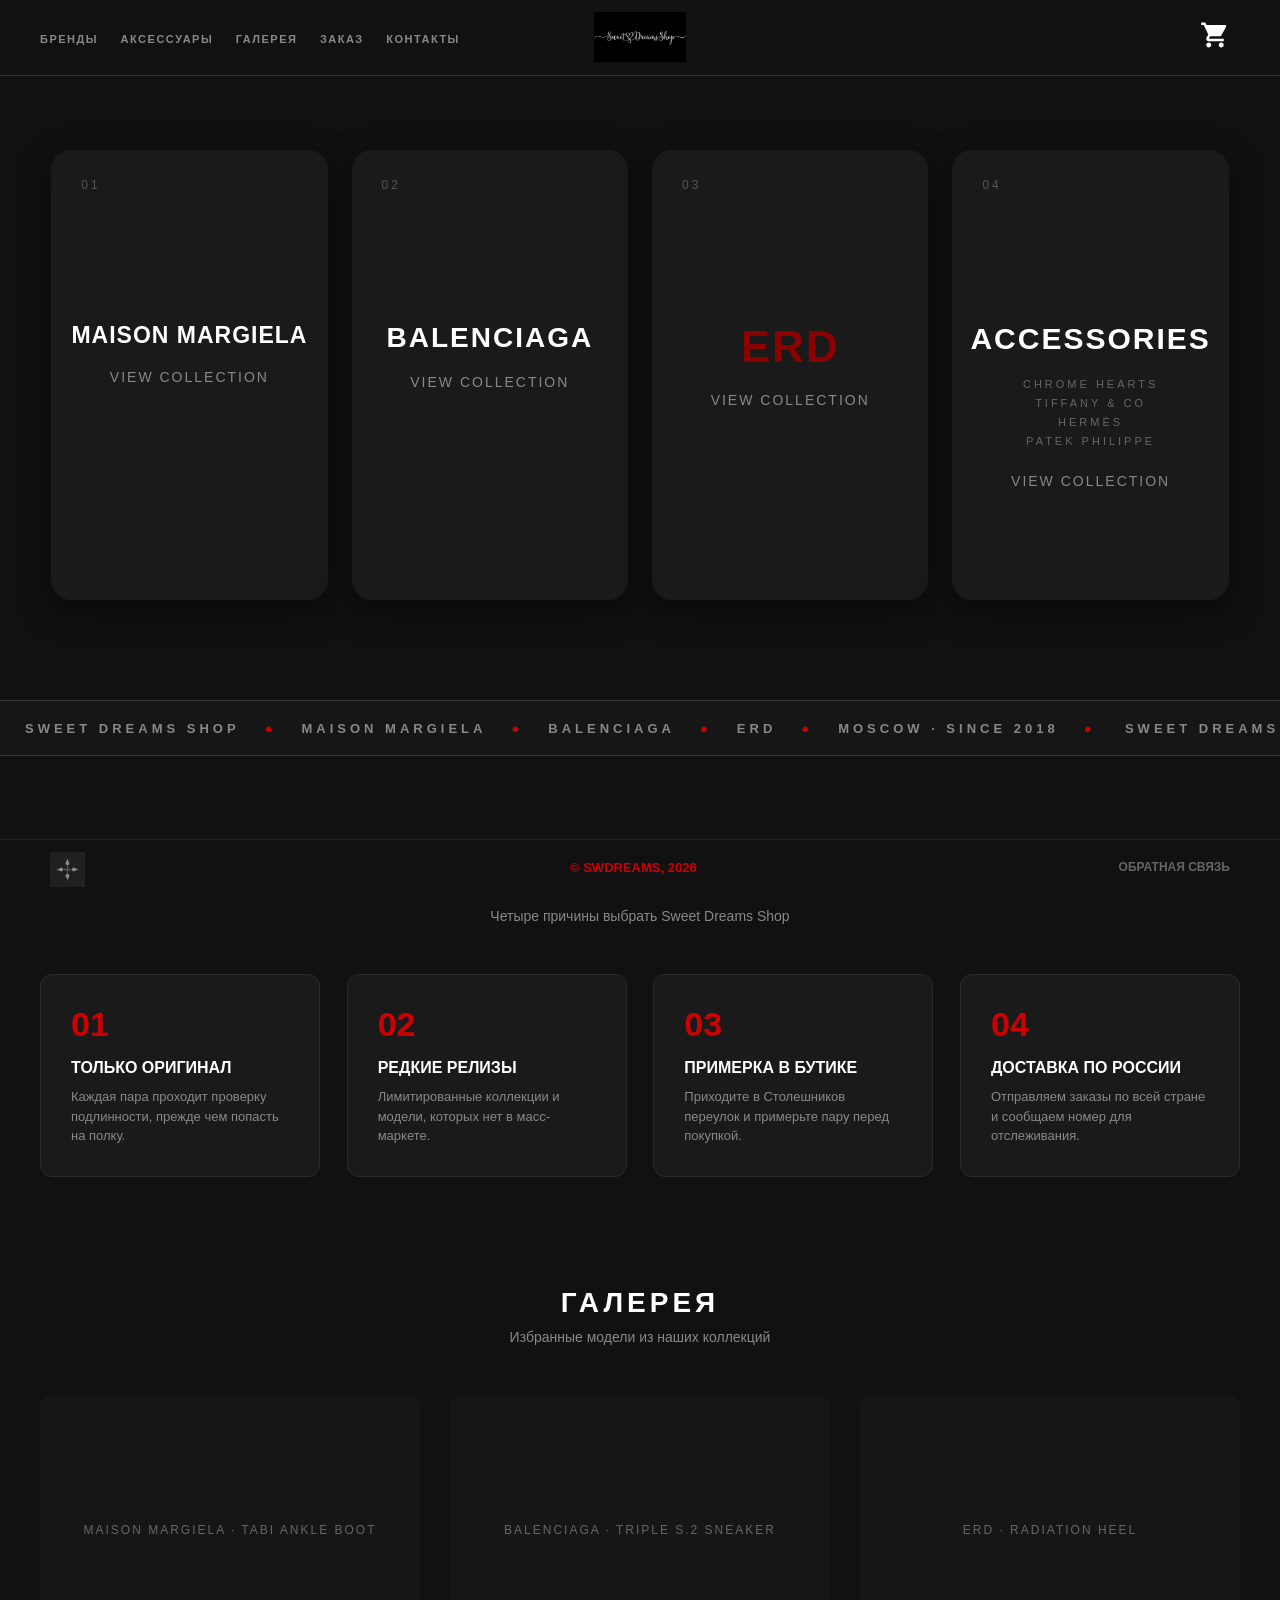
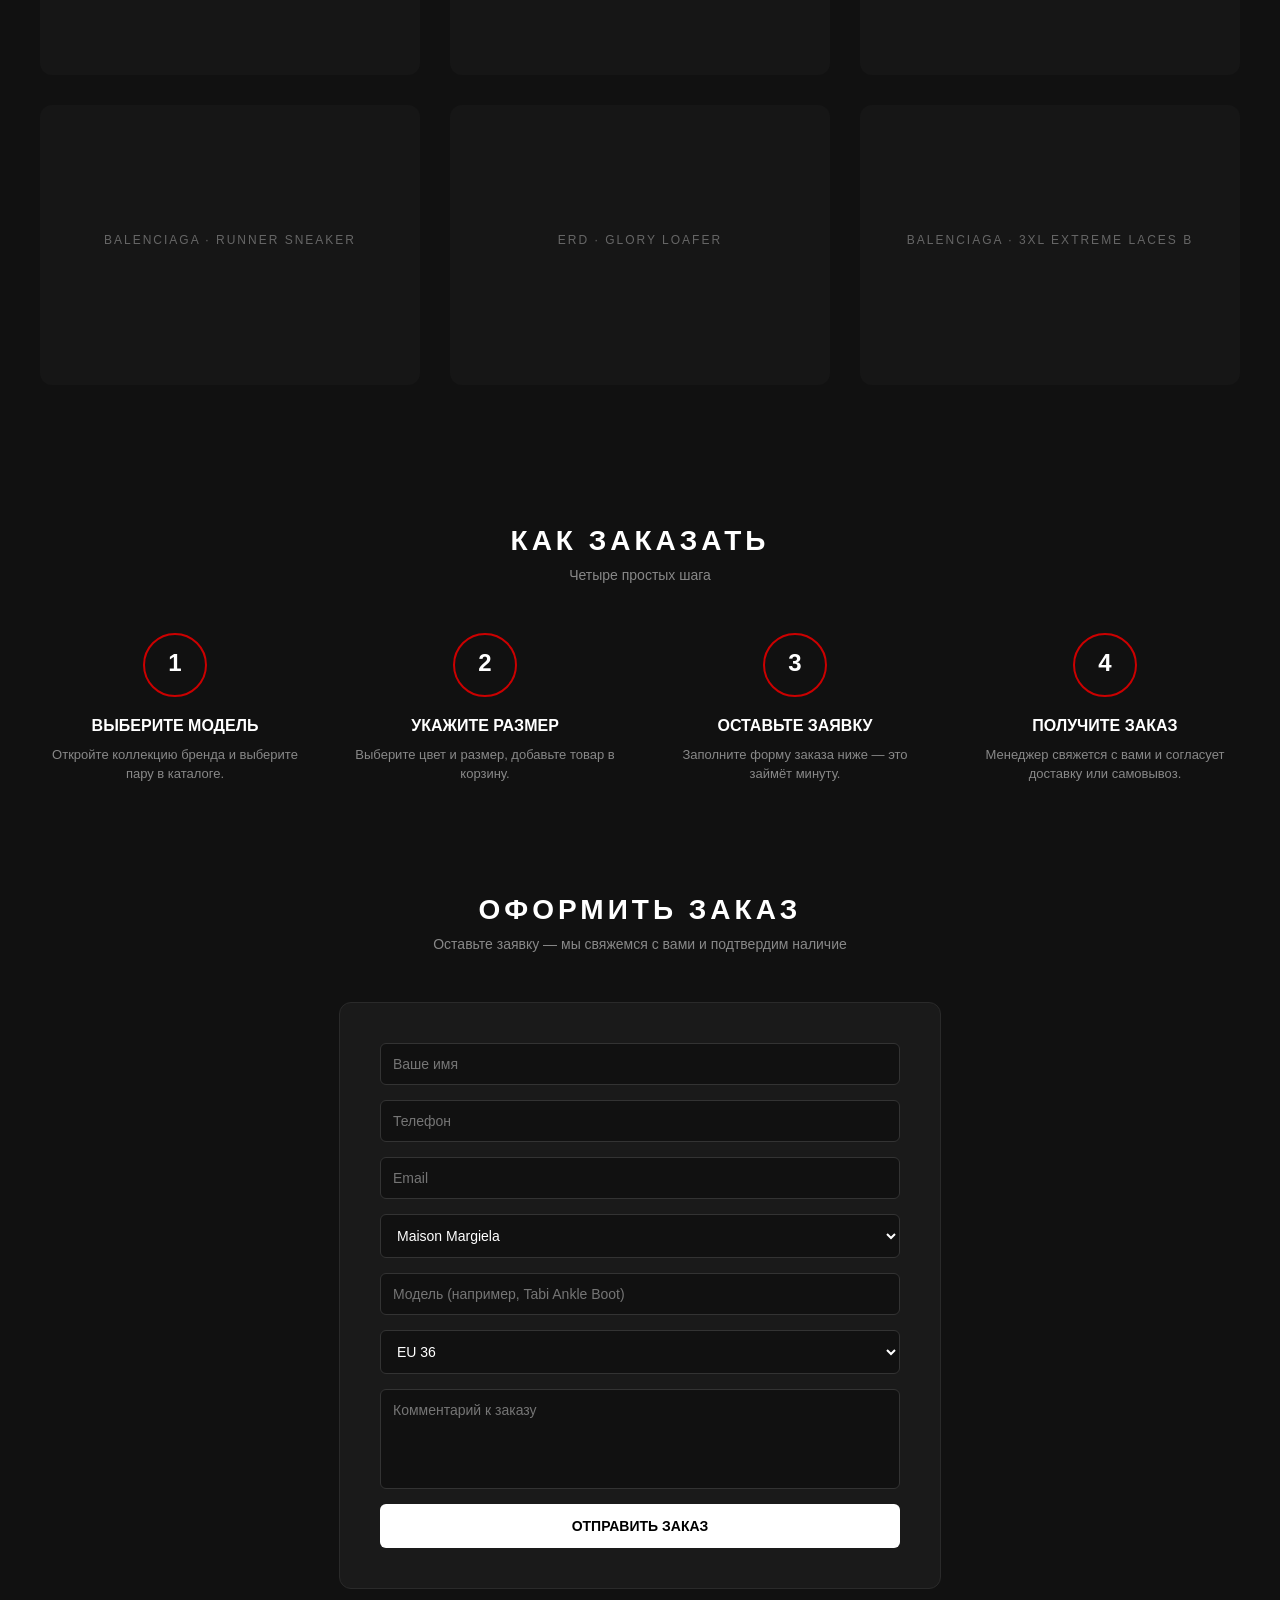
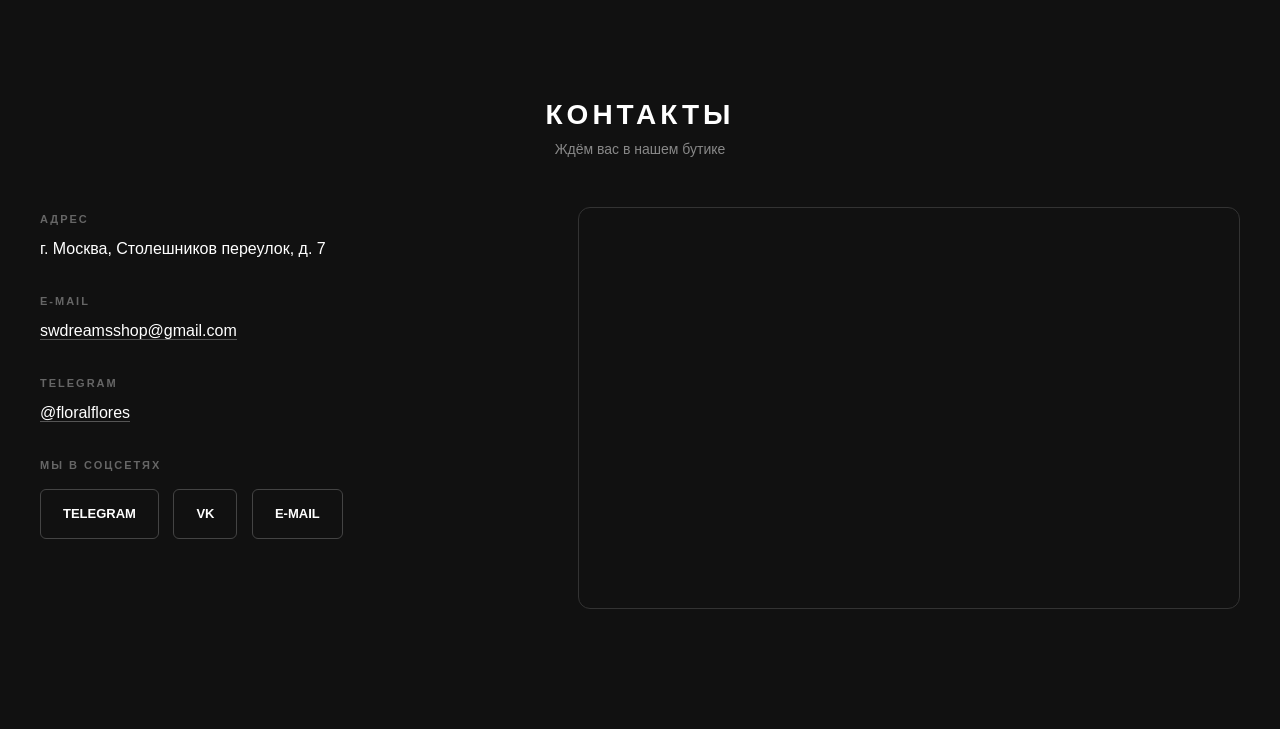
<file: index.html>
<!DOCTYPE html>
<html lang="ru">
<head>
    <meta charset="UTF-8">
    <title>Sweet Dreams Shop</title>
    <link rel="stylesheet" href="style.css">
</head>
<body>
    <!-- чекбокс, используемый для реализации логики открытия/закрытия корзины без Java -->
    <input type="checkbox" id="cart-drawer-toggle">
    
    <!-- главная сайта содержит логотип ссылку на главную страницу и кнопку корзины -->
    <div class="site-header">
        <!-- Главное меню сайта (якорные ссылки на разделы главной страницы) -->
        <nav class="header-nav">
            <a href="index.html#brands">Бренды</a>
            <a href="accessories.html">Аксессуары</a>
            <a href="index.html#gallery">Галерея</a>
            <a href="index.html#order">Заказ</a>
            <a href="index.html#contacts">Контакты</a>
        </nav>
        <a href="index.html" class="header-logo">
            <img src="sweetdreamsshop.jpg" alt="Sweet Dreams Shop">
        </a>
        <div class="header-cart">
            <label for="cart-drawer-toggle" style="cursor:pointer; display:block; height:100%;">
                <svg viewBox="0 0 24 24"><path d="M7 18c-1.1 0-1.99.9-1.99 2S5.9 22 7 22s2-.9 2-2-.9-2-2-2zM1 2v2h2l3.6 7.59-1.35 2.45c-.16.28-.25.61-.25.96 0 1.1.9 2 2 2h12v-2H7.42c-.14 0-.25-.11-.25-.25l.03-.12.9-1.63h7.45c.75 0 1.41-.41 1.75-1.03l3.58-6.49c.08-.14.12-.31.12-.48 0-.55-.45-1-1-1H5.21l-.94-2H1zm16 16c-1.1 0-1.99.9-1.99 2s.89 2 1.99 2 2-.9 2-2-.9-2-2-2z"/></svg>
            </label>
        </div>
    </div>

    <!-- Затемняющий фон при открытой корзине. -->
    <label for="cart-drawer-toggle" class="cart-overlay"></label>
    
    <!-- Боковая панель корзины -->
    <div class="cart-sidebar">
        <!-- Шапка корзины с заголовком и кнопкой-крестиком для закрытия панели -->
        <div class="cart-header">
            <h2 style="margin:0;">YOUR CART</h2>
            <label for="cart-drawer-toggle" class="close-cart">&times;</label>
        </div>
        <div style="text-align:center; color:#888; margin-top:50px;">Ваша корзина пуста</div>
    </div>

    <!-- Основная страница навигации по брендам -->
    <div class="hub-container" id="brands">
        <!-- Карточка-ссылка на страницу коллекции MAISON MARGIELA -->
        <a href="margiela.html" class="brand-card">
            <span class="brand-index">01</span>
            <div class="brand-logo margiela-logo">MAISON MARGIELA</div>
            <div class="view-text">VIEW COLLECTION</div>
        </a>
        <!-- Карточка-ссылка на страницу коллекции BALENCIAGA -->
        <a href="balenciaga.html" class="brand-card">
            <span class="brand-index">02</span>
            <div class="brand-logo balenciaga-logo">BALENCIAGA</div>
            <div class="view-text">VIEW COLLECTION</div>
        </a>
        <!-- Карточка-ссылка на страницу коллекции ERD -->
        <a href="erd.html" class="brand-card">
            <span class="brand-index">03</span>
            <div class="brand-logo erd-logo">ERD</div>
            <div class="view-text">VIEW COLLECTION</div>
        </a>
        <!-- Карточка-ссылка на раздел ПРЕМИУМ-АКСЕССУАРЫ -->
        <a href="accessories.html" class="brand-card acc-card">
            <span class="brand-index">04</span>
            <div class="brand-logo acc-logo">ACCESSORIES</div>
            <div class="acc-list"><span>Chrome Hearts</span><span>Tiffany &amp; Co</span><span>Hermès</span><span>Patek Philippe</span></div>
            <div class="view-text">VIEW COLLECTION</div>
        </a>
    </div>

    <!-- ===== РАЗДЕЛИТЕЛЬ: бегущая строка (HTML-блок с собственной CSS-анимацией, без скриптов) ===== -->
    <div class="ticker">
        <div class="ticker-track">
            <span>SWEET DREAMS SHOP</span><span class="dot">●</span><span>MAISON MARGIELA</span><span class="dot">●</span><span>BALENCIAGA</span><span class="dot">●</span><span>ERD</span><span class="dot">●</span><span>MOSCOW · SINCE 2018</span><span class="dot">●</span>
            <span>SWEET DREAMS SHOP</span><span class="dot">●</span><span>MAISON MARGIELA</span><span class="dot">●</span><span>BALENCIAGA</span><span class="dot">●</span><span>ERD</span><span class="dot">●</span><span>MOSCOW · SINCE 2018</span><span class="dot">●</span>
        </div>
    </div>

    <!-- ===== БЛОК «ПРЕИМУЩЕСТВА» ===== -->
    <div class="section" id="advantages">
        <h2 class="section-title">Почему мы</h2>
        <p class="section-sub">Четыре причины выбрать Sweet Dreams Shop</p>
        <div class="adv-grid">
            <div class="adv-card"><div class="adv-num">01</div><h3>Только оригинал</h3><p>Каждая пара проходит проверку подлинности, прежде чем попасть на полку.</p></div>
            <div class="adv-card"><div class="adv-num">02</div><h3>Редкие релизы</h3><p>Лимитированные коллекции и модели, которых нет в масс-маркете.</p></div>
            <div class="adv-card"><div class="adv-num">03</div><h3>Примерка в бутике</h3><p>Приходите в Столешников переулок и примерьте пару перед покупкой.</p></div>
            <div class="adv-card"><div class="adv-num">04</div><h3>Доставка по России</h3><p>Отправляем заказы по всей стране и сообщаем номер для отслеживания.</p></div>
        </div>
    </div>

    <!-- ===== ГАЛЕРЕЯ: при наведении появляется подпись, клик ведёт в коллекцию бренда ===== -->
    <div class="section" id="gallery">
        <h2 class="section-title">Галерея</h2>
        <p class="section-sub">Избранные модели из наших коллекций</p>
        <div class="gallery-grid">
            <a href="margiela.html" class="gallery-item" data-name="MAISON MARGIELA · Tabi Ankle Boot"><span class="g-img" style="background-image:url('https://www.maisonmargiela.com/on/demandware.static/-/Sites-margiela-master-catalog/default/dw21f0a4c7/images/large/S57WU0132_P9616_H1137_F.jpg')"></span><span class="g-cap">MAISON MARGIELA · Tabi Ankle Boot</span></a>
            <a href="balenciaga.html" class="gallery-item" data-name="BALENCIAGA · Triple S.2 Sneaker"><span class="g-img" style="background-image:url('https://balenciaga.dam.kering.com/asset/a9a87f9e-0561-4c8f-9e47-5642e6abf7d0/Large/865849WTRS21011_F.jpg?v=4')"></span><span class="g-cap">BALENCIAGA · Triple S.2 Sneaker</span></a>
            <a href="erd.html" class="gallery-item" data-name="ERD · Radiation Heel"><span class="g-img" style="background-image:url('https://cdn.shopify.com/s/files/1/0729/7482/7794/files/11-0704-A_780x.png?v=1774557611')"></span><span class="g-cap">ERD · Radiation Heel</span></a>
            <a href="balenciaga.html" class="gallery-item" data-name="BALENCIAGA · Runner Sneaker"><span class="g-img" style="background-image:url('https://balenciaga.dam.kering.com/m/5f97b73e644fdd/Large-772774W3RMU1100_F.jpg?v=2')"></span><span class="g-cap">BALENCIAGA · Runner Sneaker</span></a>
            <a href="erd.html" class="gallery-item" data-name="ERD · Glory Loafer"><span class="g-img" style="background-image:url('https://cdn.shopify.com/s/files/1/0729/7482/7794/files/11-0686-B_924b93f2-2580-46a2-95c2-3f765e93cf6f_780x.png?v=1774632249')"></span><span class="g-cap">ERD · Glory Loafer</span></a>
            <a href="balenciaga.html" class="gallery-item" data-name="BALENCIAGA · 3XL Extreme Laces B"><span class="g-img" style="background-image:url('https://balenciaga.dam.kering.com/m/154103c77be60e18/Large-825601W3XCH1000_F.jpg?v=2')"></span><span class="g-cap">BALENCIAGA · 3XL Extreme Laces B</span></a>
        </div>
    </div>

    <!-- ===== БЛОК «ЭТАПЫ»: как оформить заказ ===== -->
    <div class="section" id="stages">
        <h2 class="section-title">Как заказать</h2>
        <p class="section-sub">Четыре простых шага</p>
        <div class="steps">
            <div class="step"><div class="step-num">1</div><h3>Выберите модель</h3><p>Откройте коллекцию бренда и выберите пару в каталоге.</p></div>
            <div class="step"><div class="step-num">2</div><h3>Укажите размер</h3><p>Выберите цвет и размер, добавьте товар в корзину.</p></div>
            <div class="step"><div class="step-num">3</div><h3>Оставьте заявку</h3><p>Заполните форму заказа ниже — это займёт минуту.</p></div>
            <div class="step"><div class="step-num">4</div><h3>Получите заказ</h3><p>Менеджер свяжется с вами и согласует доставку или самовывоз.</p></div>
        </div>
    </div>

    <!-- ===== ФОРМА ЗАКАЗА (отправка через почтовый клиент, скрипты не нужны) ===== -->
    <div class="section" id="order">
        <h2 class="section-title">Оформить заказ</h2>
        <p class="section-sub">Оставьте заявку — мы свяжемся с вами и подтвердим наличие</p>
        <form class="order-form" action="mailto:swdreamsshop@gmail.com" method="post" enctype="text/plain">
            <input type="text" name="Имя" class="form-field" placeholder="Ваше имя" required>
            <input type="tel" name="Телефон" class="form-field" placeholder="Телефон" required>
            <input type="email" name="Email" class="form-field" placeholder="Email">
            <select name="Бренд" class="form-field"><optgroup label="Обувь"><option value="Maison Margiela">Maison Margiela</option><option value="Balenciaga">Balenciaga</option><option value="ERD">ERD</option></optgroup><optgroup label="Аксессуары"><option value="Chrome Hearts">Chrome Hearts</option><option value="Tiffany &amp; Co">Tiffany &amp; Co</option><option value="Hermès">Hermès</option><option value="Patek Philippe">Patek Philippe</option></optgroup></select>
            <input type="text" name="Модель" class="form-field" placeholder="Модель (например, Tabi Ankle Boot)" required>
            <select name="Размер EU" class="form-field"><option>EU 36</option><option>EU 37</option><option>EU 38</option><option>EU 39</option><option>EU 40</option><option>EU 41</option><option>EU 42</option><option>EU 43</option><option>EU 44</option><option>EU 45</option></select>
            <textarea name="Комментарий" class="form-field form-area" placeholder="Комментарий к заказу"></textarea>
            <button type="submit" class="form-submit">Отправить заказ</button>
        </form>
    </div>

    <!-- ===== КОНТАКТЫ: адрес, фрагмент карты и кнопки соцсетей ===== -->
    <div class="section" id="contacts">
        <h2 class="section-title">Контакты</h2>
        <p class="section-sub">Ждём вас в нашем бутике</p>
        <div class="contacts-wrap">
            <div class="contacts-info">
                <div class="contact-row"><div class="contact-label">АДРЕС</div>г. Москва, Столешников переулок, д. 7</div>
                <div class="contact-row"><div class="contact-label">E-MAIL</div><a href="mailto:swdreamsshop@gmail.com">swdreamsshop@gmail.com</a></div>
                <div class="contact-row"><div class="contact-label">TELEGRAM</div><a href="https://t.me/floralflores" target="_blank">@floralflores</a></div>
                <div class="contact-row"><div class="contact-label">МЫ В СОЦСЕТЯХ</div>
                    <a href="https://t.me/floralflores" target="_blank" class="social-btn">Telegram</a>
                    <a href="https://vk.com/" target="_blank" class="social-btn">VK</a>
                    <a href="mailto:swdreamsshop@gmail.com" class="social-btn">E-mail</a>
                </div>
            </div>
            <div class="contacts-map">
                <iframe src="https://www.openstreetmap.org/export/embed.html?bbox=37.6040%2C55.7600%2C37.6270%2C55.7700&amp;layer=mapnik&amp;marker=55.7650%2C37.6155" title="Карта: Столешников переулок, 7"></iframe>
            </div>
        </div>
    </div>
    <div class="page-end"></div>

    
<!-- Скрытый чекбокс для логики открытия/закрытия модального окна "Обратная связь" -->
    <input type="checkbox" id="feedback-toggle">
    
    <!-- Всплывающее модальное окно обратной связи -->
    <div class="feedback-modal">
        <div class="feedback-content">
            <!-- Кнопка-крестик для закрытия формы -->
            <label for="feedback-toggle" class="close-feedback">&times;</label>
            <h2 style="margin-top:0; color:#fff;">ОБРАТНАЯ СВЯЗЬ</h2>
            <!-- Информационный текст с контактами -->
            <p style="color:#888; font-size:13px; margin-bottom:20px;">Напишите нам напрямую в Telegram<br><b style="color:#fff;">@floralflores</b></p>
            <!-- Поле для ввода Email пользователя -->
            <input type="text" class="feedback-input" placeholder="Ваш Email">
            <!-- Текстовое поле для ввода сообщения/вопроса -->
            <textarea class="feedback-textarea" placeholder="Ваш вопрос..."></textarea>
            <!-- Кнопка "Отправить". Сейчас настроена на закрытие модального окна -->
            <label for="feedback-toggle" class="feedback-submit">Отправить</label>
        </div>
    </div>

    <div class="footer-wrap">
        <!-- Левый блок подвала: изображение и краткая информация о компании -->
        <div class="footer-left">
            <img src="image_338baf.png" alt="О нас">
            <div class="about-box">
                <h3>О нас</h3>
                <p>Sweet Dreams Shop — концептуальный бутик премиальной и редкой обуви. Основан в 2018 году. Наш флагманский магазин находится по адресу: г. Москва, Столешников переулок, д. 7.</p>
            </div>
        </div>
        <!-- Центральный блок подвала: информация о копирайте -->
        <div class="footer-center">© SWDREAMS, 2026</div>
        <!-- Правый блок подвала: кнопка, активирующая модальное окно обратной связи  -->
        <label for="feedback-toggle" class="footer-right">ОБРАТНАЯ СВЯЗЬ</label>
    </div>
</body>
</html>
</file>
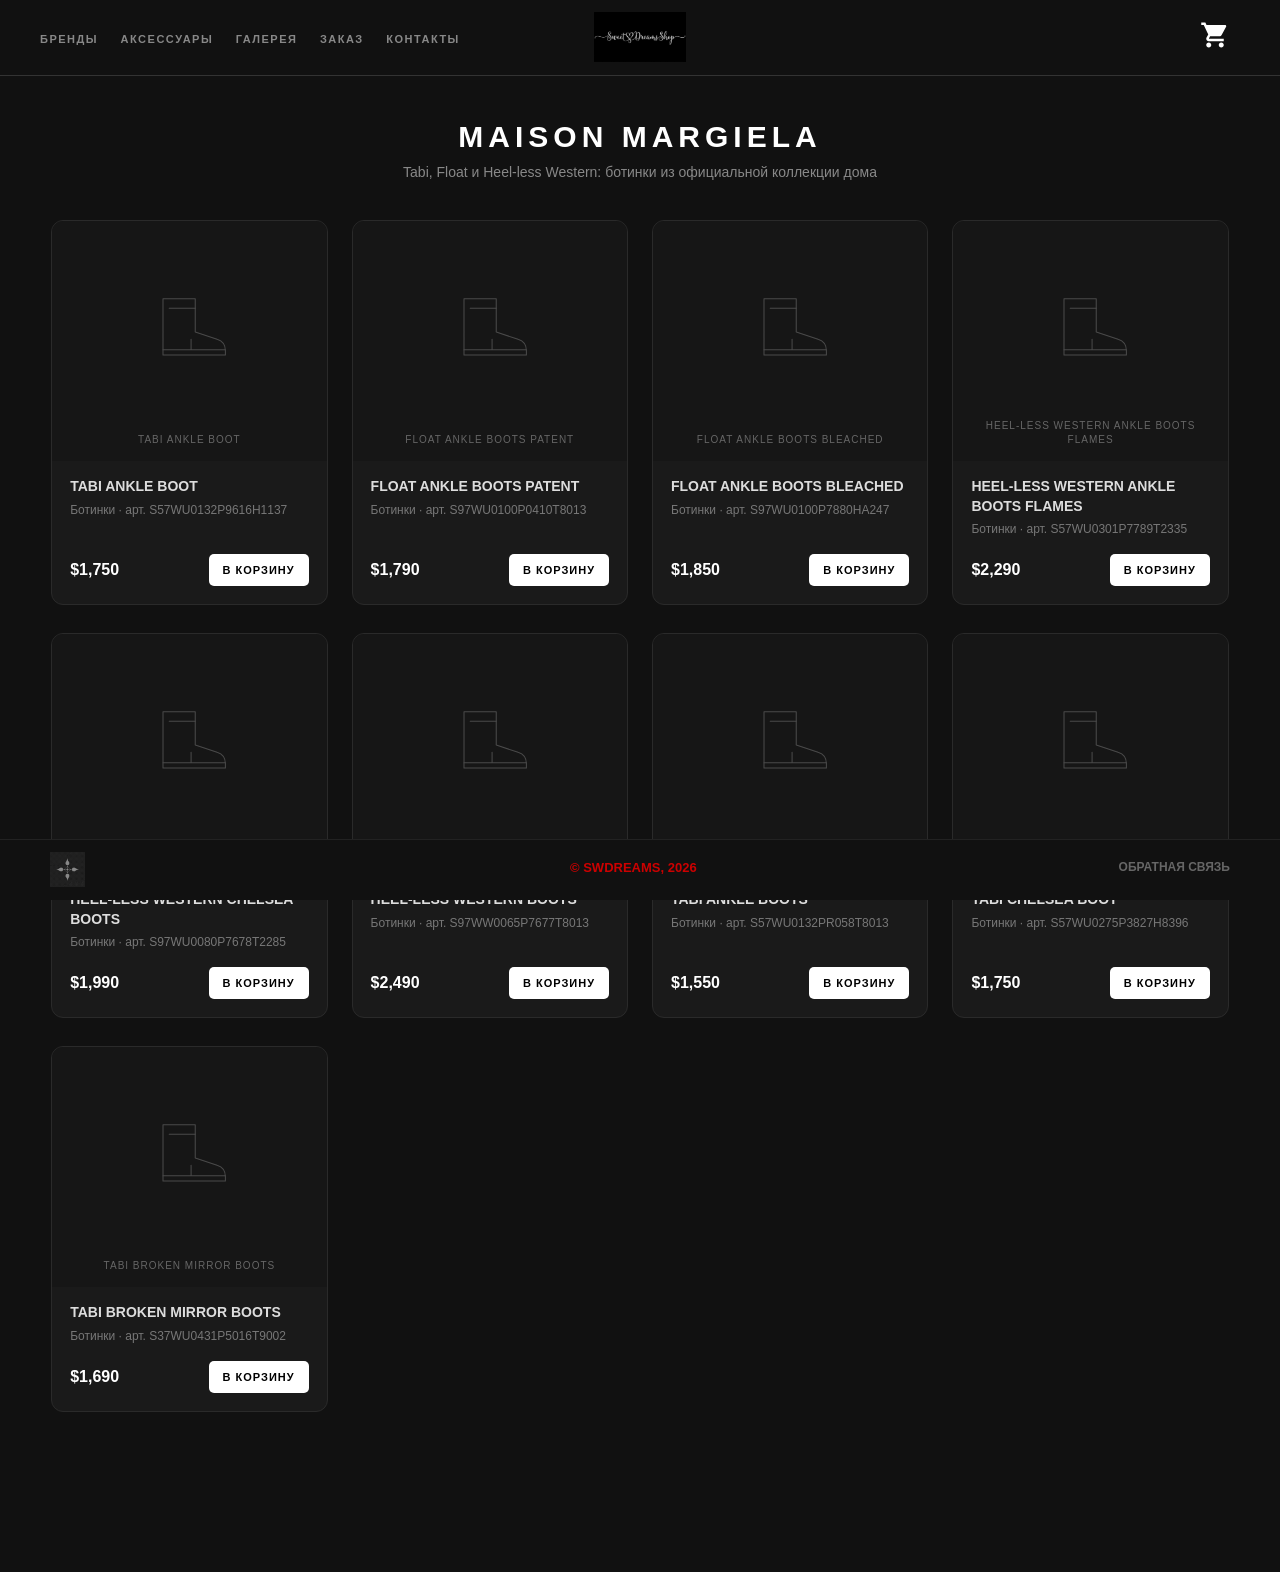
<file: margiela.html>
<!DOCTYPE html>
<html lang="ru">
<head>
    <meta charset="UTF-8">
    <meta name="viewport" content="width=device-width, initial-scale=1">
    <title>Maison Margiela | Sweet Dreams Shop</title>
    <link rel="stylesheet" href="style.css">
</head>
<body>
    <!-- Управляющие элементы без JavaScript: корзина, выбранные товары, размеры -->
    <input type="checkbox" id="cart-drawer-toggle">
    <input type="checkbox" id="acc-item-101" class="cart-toggle">
    <input type="checkbox" id="acc-item-102" class="cart-toggle">
    <input type="checkbox" id="acc-item-103" class="cart-toggle">
    <input type="checkbox" id="acc-item-104" class="cart-toggle">
    <input type="checkbox" id="acc-item-105" class="cart-toggle">
    <input type="checkbox" id="acc-item-106" class="cart-toggle">
    <input type="checkbox" id="acc-item-107" class="cart-toggle">
    <input type="checkbox" id="acc-item-108" class="cart-toggle">
    <input type="checkbox" id="acc-item-109" class="cart-toggle">
    <input type="radio" name="g-101" id="g-101-1" checked>
    <input type="radio" name="sz-101" id="sz-101-39">
    <input type="radio" name="sz-101" id="sz-101-40" checked>
    <input type="radio" name="sz-101" id="sz-101-41">
    <input type="radio" name="sz-101" id="sz-101-42">
    <input type="radio" name="sz-101" id="sz-101-43">
    <input type="radio" name="sz-101" id="sz-101-44">
    <input type="radio" name="sz-101" id="sz-101-45">
    <input type="radio" name="sz-101" id="sz-101-46">
    <input type="radio" name="g-102" id="g-102-1" checked>
    <input type="radio" name="sz-102" id="sz-102-39">
    <input type="radio" name="sz-102" id="sz-102-40" checked>
    <input type="radio" name="sz-102" id="sz-102-41">
    <input type="radio" name="sz-102" id="sz-102-42">
    <input type="radio" name="sz-102" id="sz-102-43">
    <input type="radio" name="sz-102" id="sz-102-44">
    <input type="radio" name="sz-102" id="sz-102-45">
    <input type="radio" name="sz-102" id="sz-102-46">
    <input type="radio" name="g-103" id="g-103-1" checked>
    <input type="radio" name="sz-103" id="sz-103-39">
    <input type="radio" name="sz-103" id="sz-103-40" checked>
    <input type="radio" name="sz-103" id="sz-103-41">
    <input type="radio" name="sz-103" id="sz-103-42">
    <input type="radio" name="sz-103" id="sz-103-43">
    <input type="radio" name="sz-103" id="sz-103-44">
    <input type="radio" name="sz-103" id="sz-103-45">
    <input type="radio" name="sz-103" id="sz-103-46">
    <input type="radio" name="g-104" id="g-104-1" checked>
    <input type="radio" name="sz-104" id="sz-104-39">
    <input type="radio" name="sz-104" id="sz-104-40" checked>
    <input type="radio" name="sz-104" id="sz-104-41">
    <input type="radio" name="sz-104" id="sz-104-42">
    <input type="radio" name="sz-104" id="sz-104-43">
    <input type="radio" name="sz-104" id="sz-104-44">
    <input type="radio" name="sz-104" id="sz-104-45">
    <input type="radio" name="sz-104" id="sz-104-46">
    <input type="radio" name="g-105" id="g-105-1" checked>
    <input type="radio" name="sz-105" id="sz-105-39">
    <input type="radio" name="sz-105" id="sz-105-40" checked>
    <input type="radio" name="sz-105" id="sz-105-41">
    <input type="radio" name="sz-105" id="sz-105-42">
    <input type="radio" name="sz-105" id="sz-105-43">
    <input type="radio" name="sz-105" id="sz-105-44">
    <input type="radio" name="sz-105" id="sz-105-45">
    <input type="radio" name="sz-105" id="sz-105-46">
    <input type="radio" name="g-106" id="g-106-1" checked>
    <input type="radio" name="sz-106" id="sz-106-39">
    <input type="radio" name="sz-106" id="sz-106-40" checked>
    <input type="radio" name="sz-106" id="sz-106-41">
    <input type="radio" name="sz-106" id="sz-106-42">
    <input type="radio" name="sz-106" id="sz-106-43">
    <input type="radio" name="sz-106" id="sz-106-44">
    <input type="radio" name="sz-106" id="sz-106-45">
    <input type="radio" name="sz-106" id="sz-106-46">
    <input type="radio" name="g-107" id="g-107-1" checked>
    <input type="radio" name="sz-107" id="sz-107-39">
    <input type="radio" name="sz-107" id="sz-107-40" checked>
    <input type="radio" name="sz-107" id="sz-107-41">
    <input type="radio" name="sz-107" id="sz-107-42">
    <input type="radio" name="sz-107" id="sz-107-43">
    <input type="radio" name="sz-107" id="sz-107-44">
    <input type="radio" name="sz-107" id="sz-107-45">
    <input type="radio" name="sz-107" id="sz-107-46">
    <input type="radio" name="g-108" id="g-108-1" checked>
    <input type="radio" name="sz-108" id="sz-108-39">
    <input type="radio" name="sz-108" id="sz-108-40" checked>
    <input type="radio" name="sz-108" id="sz-108-41">
    <input type="radio" name="sz-108" id="sz-108-42">
    <input type="radio" name="sz-108" id="sz-108-43">
    <input type="radio" name="sz-108" id="sz-108-44">
    <input type="radio" name="sz-108" id="sz-108-45">
    <input type="radio" name="sz-108" id="sz-108-46">
    <input type="radio" name="g-109" id="g-109-1" checked>
    <input type="radio" name="sz-109" id="sz-109-39">
    <input type="radio" name="sz-109" id="sz-109-40" checked>
    <input type="radio" name="sz-109" id="sz-109-41">
    <input type="radio" name="sz-109" id="sz-109-42">
    <input type="radio" name="sz-109" id="sz-109-43">
    <input type="radio" name="sz-109" id="sz-109-44">
    <input type="radio" name="sz-109" id="sz-109-45">
    <input type="radio" name="sz-109" id="sz-109-46">
    <input type="checkbox" id="feedback-toggle">

    <header class="site-header">
        <nav class="header-nav">
            <a href="index.html#brands">Бренды</a>
            <a href="accessories.html">Аксессуары</a>
            <a href="index.html#gallery">Галерея</a>
            <a href="index.html#order">Заказ</a>
            <a href="index.html#contacts">Контакты</a>
        </nav>
        <a href="index.html" class="header-logo"><img src="sweetdreamsshop.jpg" alt="Sweet Dreams Shop"></a>
        <div class="header-cart">
            <label for="cart-drawer-toggle" style="cursor:pointer; display:block; height:100%;">
                <svg viewBox="0 0 24 24"><path d="M7 18c-1.1 0-1.99.9-1.99 2S5.9 22 7 22s2-.9 2-2-.9-2-2-2zM1 2v2h2l3.6 7.59-1.35 2.45c-.16.28-.25.61-.25.96 0 1.1.9 2 2 2h12v-2H7.42c-.14 0-.25-.11-.25-.25l.03-.12.9-1.63h7.45c.75 0 1.41-.41 1.75-1.03l3.58-6.49c.08-.14.12-.31.12-.48 0-.55-.45-1-1-1H5.21l-.94-2H1zm16 16c-1.1 0-1.99.9-1.99 2s.89 2 1.99 2 2-.9 2-2-.9-2-2-2z"/></svg>
                <div class="cart-badge"></div>
            </label>
        </div>
    </header>

    <label for="cart-drawer-toggle" class="cart-overlay"></label>

    <aside class="cart-sidebar">
        <div class="cart-header"><h2>YOUR CART</h2><label for="cart-drawer-toggle" class="close-cart">&times;</label></div>
        <div class="cart-empty">Ваша корзина пуста</div>
        <div class="cart-item-display ci-101"><div class="acart-thumb" style="background-image:url('https://www.maisonmargiela.com/on/demandware.static/-/Sites-margiela-master-catalog/default/dw21f0a4c7/images/large/S57WU0132_P9616_H1137_F.jpg')"></div><div class="cart-item-info"><h4>Tabi Ankle Boot</h4><div class="p-cat">Maison Margiela</div><div class="cart-price">$1,750</div></div><label for="acc-item-101" class="remove-label">Удалить</label></div><div class="cart-item-display ci-102"><div class="acart-thumb" style="background-image:url('https://www.maisonmargiela.com/on/demandware.static/-/Sites-margiela-master-catalog/default/dw21f0a4c7/images/large/S97WU0100_P0410_T8013_F.jpg')"></div><div class="cart-item-info"><h4>Float Ankle Boots Patent</h4><div class="p-cat">Maison Margiela</div><div class="cart-price">$1,790</div></div><label for="acc-item-102" class="remove-label">Удалить</label></div><div class="cart-item-display ci-103"><div class="acart-thumb" style="background-image:url('https://www.maisonmargiela.com/on/demandware.static/-/Sites-margiela-master-catalog/default/dw21f0a4c7/images/large/S97WU0100_P7880_HA247_F.jpg')"></div><div class="cart-item-info"><h4>Float Ankle Boots Bleached</h4><div class="p-cat">Maison Margiela</div><div class="cart-price">$1,850</div></div><label for="acc-item-103" class="remove-label">Удалить</label></div><div class="cart-item-display ci-104"><div class="acart-thumb" style="background-image:url('https://www.maisonmargiela.com/on/demandware.static/-/Sites-margiela-master-catalog/default/dw21f0a4c7/images/large/S57WU0301_P7789_T2335_F.jpg')"></div><div class="cart-item-info"><h4>Heel-less Western Ankle Boots Flames</h4><div class="p-cat">Maison Margiela</div><div class="cart-price">$2,290</div></div><label for="acc-item-104" class="remove-label">Удалить</label></div><div class="cart-item-display ci-105"><div class="acart-thumb" style="background-image:url('https://www.maisonmargiela.com/on/demandware.static/-/Sites-margiela-master-catalog/default/dw21f0a4c7/images/large/S97WU0080_P7678_T2285_F.jpg')"></div><div class="cart-item-info"><h4>Heel-less Western Chelsea Boots</h4><div class="p-cat">Maison Margiela</div><div class="cart-price">$1,990</div></div><label for="acc-item-105" class="remove-label">Удалить</label></div><div class="cart-item-display ci-106"><div class="acart-thumb" style="background-image:url('https://www.maisonmargiela.com/on/demandware.static/-/Sites-margiela-master-catalog/default/dw21f0a4c7/images/large/S97WW0065_P7677_T8013_F.jpg')"></div><div class="cart-item-info"><h4>Heel-less Western Boots</h4><div class="p-cat">Maison Margiela</div><div class="cart-price">$2,490</div></div><label for="acc-item-106" class="remove-label">Удалить</label></div><div class="cart-item-display ci-107"><div class="acart-thumb" style="background-image:url('https://www.maisonmargiela.com/on/demandware.static/-/Sites-margiela-master-catalog/default/dw21f0a4c7/images/large/S57WU0132_PR058_T8013_F.jpg')"></div><div class="cart-item-info"><h4>Tabi Ankle Boots</h4><div class="p-cat">Maison Margiela</div><div class="cart-price">$1,550</div></div><label for="acc-item-107" class="remove-label">Удалить</label></div><div class="cart-item-display ci-108"><div class="acart-thumb" style="background-image:url('https://www.maisonmargiela.com/on/demandware.static/-/Sites-margiela-master-catalog/default/dw21f0a4c7/images/large/S57WU0275_P3827_H8396_F.jpg')"></div><div class="cart-item-info"><h4>Tabi Chelsea Boot</h4><div class="p-cat">Maison Margiela</div><div class="cart-price">$1,750</div></div><label for="acc-item-108" class="remove-label">Удалить</label></div><div class="cart-item-display ci-109"><div class="acart-thumb" style="background-image:url('https://www.maisonmargiela.com/on/demandware.static/-/Sites-margiela-master-catalog/default/dw21f0a4c7/images/large/S37WU0431_P5016_T9002_F.jpg')"></div><div class="cart-item-info"><h4>Tabi Broken Mirror Boots</h4><div class="p-cat">Maison Margiela</div><div class="cart-price">$1,690</div></div><label for="acc-item-109" class="remove-label">Удалить</label></div>
    </aside>

    <main class="acc-wrap" id="catalog">
        <div class="acc-title"><h1>Maison Margiela</h1><p>Tabi, Float и Heel-less Western: ботинки из официальной коллекции дома</p></div>
        <section class="brand-panel panel-mg">
            <div class="acc-grid">
            <article class="p-card">
                <a href="#am-101" class="p-img ic-boot" data-name="Tabi Ankle Boot"><span class="i i1" style="background-image:url('https://www.maisonmargiela.com/on/demandware.static/-/Sites-margiela-master-catalog/default/dw21f0a4c7/images/large/S57WU0132_P9616_H1137_F.jpg')"></span></a>
                <div class="p-meta"><a href="#am-101" class="p-title">Tabi Ankle Boot</a><div class="p-cat">Ботинки · арт. S57WU0132P9616H1137</div></div>
                <div class="p-row"><span class="p-price">$1,750</span><label for="acc-item-101" class="p-add"></label></div>
            </article><article class="p-card">
                <a href="#am-102" class="p-img ic-boot" data-name="Float Ankle Boots Patent"><span class="i i1" style="background-image:url('https://www.maisonmargiela.com/on/demandware.static/-/Sites-margiela-master-catalog/default/dw21f0a4c7/images/large/S97WU0100_P0410_T8013_F.jpg')"></span></a>
                <div class="p-meta"><a href="#am-102" class="p-title">Float Ankle Boots Patent</a><div class="p-cat">Ботинки · арт. S97WU0100P0410T8013</div></div>
                <div class="p-row"><span class="p-price">$1,790</span><label for="acc-item-102" class="p-add"></label></div>
            </article><article class="p-card">
                <a href="#am-103" class="p-img ic-boot" data-name="Float Ankle Boots Bleached"><span class="i i1" style="background-image:url('https://www.maisonmargiela.com/on/demandware.static/-/Sites-margiela-master-catalog/default/dw21f0a4c7/images/large/S97WU0100_P7880_HA247_F.jpg')"></span></a>
                <div class="p-meta"><a href="#am-103" class="p-title">Float Ankle Boots Bleached</a><div class="p-cat">Ботинки · арт. S97WU0100P7880HA247</div></div>
                <div class="p-row"><span class="p-price">$1,850</span><label for="acc-item-103" class="p-add"></label></div>
            </article><article class="p-card">
                <a href="#am-104" class="p-img ic-boot" data-name="Heel-less Western Ankle Boots Flames"><span class="i i1" style="background-image:url('https://www.maisonmargiela.com/on/demandware.static/-/Sites-margiela-master-catalog/default/dw21f0a4c7/images/large/S57WU0301_P7789_T2335_F.jpg')"></span></a>
                <div class="p-meta"><a href="#am-104" class="p-title">Heel-less Western Ankle Boots Flames</a><div class="p-cat">Ботинки · арт. S57WU0301P7789T2335</div></div>
                <div class="p-row"><span class="p-price">$2,290</span><label for="acc-item-104" class="p-add"></label></div>
            </article><article class="p-card">
                <a href="#am-105" class="p-img ic-boot" data-name="Heel-less Western Chelsea Boots"><span class="i i1" style="background-image:url('https://www.maisonmargiela.com/on/demandware.static/-/Sites-margiela-master-catalog/default/dw21f0a4c7/images/large/S97WU0080_P7678_T2285_F.jpg')"></span></a>
                <div class="p-meta"><a href="#am-105" class="p-title">Heel-less Western Chelsea Boots</a><div class="p-cat">Ботинки · арт. S97WU0080P7678T2285</div></div>
                <div class="p-row"><span class="p-price">$1,990</span><label for="acc-item-105" class="p-add"></label></div>
            </article><article class="p-card">
                <a href="#am-106" class="p-img ic-boot" data-name="Heel-less Western Boots"><span class="i i1" style="background-image:url('https://www.maisonmargiela.com/on/demandware.static/-/Sites-margiela-master-catalog/default/dw21f0a4c7/images/large/S97WW0065_P7677_T8013_F.jpg')"></span></a>
                <div class="p-meta"><a href="#am-106" class="p-title">Heel-less Western Boots</a><div class="p-cat">Ботинки · арт. S97WW0065P7677T8013</div></div>
                <div class="p-row"><span class="p-price">$2,490</span><label for="acc-item-106" class="p-add"></label></div>
            </article><article class="p-card">
                <a href="#am-107" class="p-img ic-boot" data-name="Tabi Ankle Boots"><span class="i i1" style="background-image:url('https://www.maisonmargiela.com/on/demandware.static/-/Sites-margiela-master-catalog/default/dw21f0a4c7/images/large/S57WU0132_PR058_T8013_F.jpg')"></span></a>
                <div class="p-meta"><a href="#am-107" class="p-title">Tabi Ankle Boots</a><div class="p-cat">Ботинки · арт. S57WU0132PR058T8013</div></div>
                <div class="p-row"><span class="p-price">$1,550</span><label for="acc-item-107" class="p-add"></label></div>
            </article><article class="p-card">
                <a href="#am-108" class="p-img ic-boot" data-name="Tabi Chelsea Boot"><span class="i i1" style="background-image:url('https://www.maisonmargiela.com/on/demandware.static/-/Sites-margiela-master-catalog/default/dw21f0a4c7/images/large/S57WU0275_P3827_H8396_F.jpg')"></span></a>
                <div class="p-meta"><a href="#am-108" class="p-title">Tabi Chelsea Boot</a><div class="p-cat">Ботинки · арт. S57WU0275P3827H8396</div></div>
                <div class="p-row"><span class="p-price">$1,750</span><label for="acc-item-108" class="p-add"></label></div>
            </article><article class="p-card">
                <a href="#am-109" class="p-img ic-boot" data-name="Tabi Broken Mirror Boots"><span class="i i1" style="background-image:url('https://www.maisonmargiela.com/on/demandware.static/-/Sites-margiela-master-catalog/default/dw21f0a4c7/images/large/S37WU0431_P5016_T9002_F.jpg')"></span></a>
                <div class="p-meta"><a href="#am-109" class="p-title">Tabi Broken Mirror Boots</a><div class="p-cat">Ботинки · арт. S37WU0431P5016T9002</div></div>
                <div class="p-row"><span class="p-price">$1,690</span><label for="acc-item-109" class="p-add"></label></div>
            </article>
            </div>
        </section>
    </main>

    <div class="modals">
        <div id="am-101" class="am-overlay"><div class="am-window">
            <a href="#catalog" class="am-close">&times;</a>
            <div class="am-left"><div class="am-stage ic-boot"><span class="gi gi-1" style="background-image:url('https://www.maisonmargiela.com/on/demandware.static/-/Sites-margiela-master-catalog/default/dw21f0a4c7/images/large/S57WU0132_P9616_H1137_F.jpg')"></span></div></div>
            <div class="am-right">
                <div class="am-brand">Maison Margiela</div>
                <h3 class="am-title">Tabi Ankle Boot</h3>
                <div class="am-price">$1,750</div>
                <div class="section-label">РАЗМЕР (EU)</div>
                <div class="size-container"><label for="sz-101-39" class="size-box sz-39">39</label><label for="sz-101-40" class="size-box sz-40">40</label><label for="sz-101-41" class="size-box sz-41">41</label><label for="sz-101-42" class="size-box sz-42">42</label><label for="sz-101-43" class="size-box sz-43">43</label><label for="sz-101-44" class="size-box sz-44">44</label><label for="sz-101-45" class="size-box sz-45">45</label><label for="sz-101-46" class="size-box sz-46">46</label></div>
                <div class="am-spec"><div><span>Артикул</span>S57WU0132P9616H1137</div></div>
                <p class="am-desc">Ботинок Tabi с вязаным trompe-l’œil: выглядит как шерстяной трикотаж, но это замша с цифровым принтом. Фирменная белая строчка сзади. <a href="https://www.maisonmargiela.com/wx/tabi-ankle-boot-S57WU0132P9616H1137.html" target="_blank" style="color:#fff;border-bottom:1px solid #555">Страница на официальном сайте</a></p>
                <label for="acc-item-101" class="p-add m-add"></label>
            </div></div></div><div id="am-102" class="am-overlay"><div class="am-window">
            <a href="#catalog" class="am-close">&times;</a>
            <div class="am-left"><div class="am-stage ic-boot"><span class="gi gi-1" style="background-image:url('https://www.maisonmargiela.com/on/demandware.static/-/Sites-margiela-master-catalog/default/dw21f0a4c7/images/large/S97WU0100_P0410_T8013_F.jpg')"></span></div></div>
            <div class="am-right">
                <div class="am-brand">Maison Margiela</div>
                <h3 class="am-title">Float Ankle Boots Patent</h3>
                <div class="am-price">$1,790</div>
                <div class="section-label">РАЗМЕР (EU)</div>
                <div class="size-container"><label for="sz-102-39" class="size-box sz-39">39</label><label for="sz-102-40" class="size-box sz-40">40</label><label for="sz-102-41" class="size-box sz-41">41</label><label for="sz-102-42" class="size-box sz-42">42</label><label for="sz-102-43" class="size-box sz-43">43</label><label for="sz-102-44" class="size-box sz-44">44</label><label for="sz-102-45" class="size-box sz-45">45</label><label for="sz-102-46" class="size-box sz-46">46</label></div>
                <div class="am-spec"><div><span>Артикул</span>S97WU0100P0410T8013</div></div>
                <p class="am-desc">Ботильоны Float из лаковой кожи. Линия Float в официальной коллекции Maison Margiela. <a href="https://www.maisonmargiela.com/wx/float-ankle-boots-patent-S97WU0100P0410T8013.html" target="_blank" style="color:#fff;border-bottom:1px solid #555">Страница на официальном сайте</a></p>
                <label for="acc-item-102" class="p-add m-add"></label>
            </div></div></div><div id="am-103" class="am-overlay"><div class="am-window">
            <a href="#catalog" class="am-close">&times;</a>
            <div class="am-left"><div class="am-stage ic-boot"><span class="gi gi-1" style="background-image:url('https://www.maisonmargiela.com/on/demandware.static/-/Sites-margiela-master-catalog/default/dw21f0a4c7/images/large/S97WU0100_P7880_HA247_F.jpg')"></span></div></div>
            <div class="am-right">
                <div class="am-brand">Maison Margiela</div>
                <h3 class="am-title">Float Ankle Boots Bleached</h3>
                <div class="am-price">$1,850</div>
                <div class="section-label">РАЗМЕР (EU)</div>
                <div class="size-container"><label for="sz-103-39" class="size-box sz-39">39</label><label for="sz-103-40" class="size-box sz-40">40</label><label for="sz-103-41" class="size-box sz-41">41</label><label for="sz-103-42" class="size-box sz-42">42</label><label for="sz-103-43" class="size-box sz-43">43</label><label for="sz-103-44" class="size-box sz-44">44</label><label for="sz-103-45" class="size-box sz-45">45</label><label for="sz-103-46" class="size-box sz-46">46</label></div>
                <div class="am-spec"><div><span>Артикул</span>S97WU0100P7880HA247</div></div>
                <p class="am-desc">Ботильоны Float в отбеленной отделке. Линия Float в официальной коллекции Maison Margiela. <a href="https://www.maisonmargiela.com/wx/float-ankle-boots-bleached-S97WU0100P7880HA247.html" target="_blank" style="color:#fff;border-bottom:1px solid #555">Страница на официальном сайте</a></p>
                <label for="acc-item-103" class="p-add m-add"></label>
            </div></div></div><div id="am-104" class="am-overlay"><div class="am-window">
            <a href="#catalog" class="am-close">&times;</a>
            <div class="am-left"><div class="am-stage ic-boot"><span class="gi gi-1" style="background-image:url('https://www.maisonmargiela.com/on/demandware.static/-/Sites-margiela-master-catalog/default/dw21f0a4c7/images/large/S57WU0301_P7789_T2335_F.jpg')"></span></div></div>
            <div class="am-right">
                <div class="am-brand">Maison Margiela</div>
                <h3 class="am-title">Heel-less Western Ankle Boots Flames</h3>
                <div class="am-price">$2,290</div>
                <div class="section-label">РАЗМЕР (EU)</div>
                <div class="size-container"><label for="sz-104-39" class="size-box sz-39">39</label><label for="sz-104-40" class="size-box sz-40">40</label><label for="sz-104-41" class="size-box sz-41">41</label><label for="sz-104-42" class="size-box sz-42">42</label><label for="sz-104-43" class="size-box sz-43">43</label><label for="sz-104-44" class="size-box sz-44">44</label><label for="sz-104-45" class="size-box sz-45">45</label><label for="sz-104-46" class="size-box sz-46">46</label></div>
                <div class="am-spec"><div><span>Артикул</span>S57WU0301P7789T2335</div></div>
                <p class="am-desc">Ботильоны Heel-less Western с принтом пламени. Силуэт без каблука, вестерн-крой. <a href="https://www.maisonmargiela.com/wx/heel-less-western-ankle-boots-flames-S57WU0301P7789T2335.html" target="_blank" style="color:#fff;border-bottom:1px solid #555">Страница на официальном сайте</a></p>
                <label for="acc-item-104" class="p-add m-add"></label>
            </div></div></div><div id="am-105" class="am-overlay"><div class="am-window">
            <a href="#catalog" class="am-close">&times;</a>
            <div class="am-left"><div class="am-stage ic-boot"><span class="gi gi-1" style="background-image:url('https://www.maisonmargiela.com/on/demandware.static/-/Sites-margiela-master-catalog/default/dw21f0a4c7/images/large/S97WU0080_P7678_T2285_F.jpg')"></span></div></div>
            <div class="am-right">
                <div class="am-brand">Maison Margiela</div>
                <h3 class="am-title">Heel-less Western Chelsea Boots</h3>
                <div class="am-price">$1,990</div>
                <div class="section-label">РАЗМЕР (EU)</div>
                <div class="size-container"><label for="sz-105-39" class="size-box sz-39">39</label><label for="sz-105-40" class="size-box sz-40">40</label><label for="sz-105-41" class="size-box sz-41">41</label><label for="sz-105-42" class="size-box sz-42">42</label><label for="sz-105-43" class="size-box sz-43">43</label><label for="sz-105-44" class="size-box sz-44">44</label><label for="sz-105-45" class="size-box sz-45">45</label><label for="sz-105-46" class="size-box sz-46">46</label></div>
                <div class="am-spec"><div><span>Артикул</span>S97WU0080P7678T2285</div></div>
                <p class="am-desc">Челси Heel-less Western: ковбойский силуэт без каблука в формате челси. <a href="https://www.maisonmargiela.com/wx/heel-less-western-chelsea-boots-S97WU0080P7678T2285.html" target="_blank" style="color:#fff;border-bottom:1px solid #555">Страница на официальном сайте</a></p>
                <label for="acc-item-105" class="p-add m-add"></label>
            </div></div></div><div id="am-106" class="am-overlay"><div class="am-window">
            <a href="#catalog" class="am-close">&times;</a>
            <div class="am-left"><div class="am-stage ic-boot"><span class="gi gi-1" style="background-image:url('https://www.maisonmargiela.com/on/demandware.static/-/Sites-margiela-master-catalog/default/dw21f0a4c7/images/large/S97WW0065_P7677_T8013_F.jpg')"></span></div></div>
            <div class="am-right">
                <div class="am-brand">Maison Margiela</div>
                <h3 class="am-title">Heel-less Western Boots</h3>
                <div class="am-price">$2,490</div>
                <div class="section-label">РАЗМЕР (EU)</div>
                <div class="size-container"><label for="sz-106-39" class="size-box sz-39">39</label><label for="sz-106-40" class="size-box sz-40">40</label><label for="sz-106-41" class="size-box sz-41">41</label><label for="sz-106-42" class="size-box sz-42">42</label><label for="sz-106-43" class="size-box sz-43">43</label><label for="sz-106-44" class="size-box sz-44">44</label><label for="sz-106-45" class="size-box sz-45">45</label><label for="sz-106-46" class="size-box sz-46">46</label></div>
                <div class="am-spec"><div><span>Артикул</span>S97WW0065P7677T8013</div></div>
                <p class="am-desc">Сапоги Heel-less Western. Вестерн-силуэт без каблука из официальной мужской коллекции. <a href="https://www.maisonmargiela.com/wx/heel-less-western-boots-S97WW0065P7677T8013.html" target="_blank" style="color:#fff;border-bottom:1px solid #555">Страница на официальном сайте</a></p>
                <label for="acc-item-106" class="p-add m-add"></label>
            </div></div></div><div id="am-107" class="am-overlay"><div class="am-window">
            <a href="#catalog" class="am-close">&times;</a>
            <div class="am-left"><div class="am-stage ic-boot"><span class="gi gi-1" style="background-image:url('https://www.maisonmargiela.com/on/demandware.static/-/Sites-margiela-master-catalog/default/dw21f0a4c7/images/large/S57WU0132_PR058_T8013_F.jpg')"></span></div></div>
            <div class="am-right">
                <div class="am-brand">Maison Margiela</div>
                <h3 class="am-title">Tabi Ankle Boots</h3>
                <div class="am-price">$1,550</div>
                <div class="section-label">РАЗМЕР (EU)</div>
                <div class="size-container"><label for="sz-107-39" class="size-box sz-39">39</label><label for="sz-107-40" class="size-box sz-40">40</label><label for="sz-107-41" class="size-box sz-41">41</label><label for="sz-107-42" class="size-box sz-42">42</label><label for="sz-107-43" class="size-box sz-43">43</label><label for="sz-107-44" class="size-box sz-44">44</label><label for="sz-107-45" class="size-box sz-45">45</label><label for="sz-107-46" class="size-box sz-46">46</label></div>
                <div class="am-spec"><div><span>Артикул</span>S57WU0132PR058T8013</div></div>
                <p class="am-desc">Классические ботинки Tabi с раздвоенным мысом, отсылка к японским носкам таби. Модель из коллекции с 1989 года. <a href="https://www.maisonmargiela.com/wx/tabi-ankle-boots-S57WU0132PR058T8013.html" target="_blank" style="color:#fff;border-bottom:1px solid #555">Страница на официальном сайте</a></p>
                <label for="acc-item-107" class="p-add m-add"></label>
            </div></div></div><div id="am-108" class="am-overlay"><div class="am-window">
            <a href="#catalog" class="am-close">&times;</a>
            <div class="am-left"><div class="am-stage ic-boot"><span class="gi gi-1" style="background-image:url('https://www.maisonmargiela.com/on/demandware.static/-/Sites-margiela-master-catalog/default/dw21f0a4c7/images/large/S57WU0275_P3827_H8396_F.jpg')"></span></div></div>
            <div class="am-right">
                <div class="am-brand">Maison Margiela</div>
                <h3 class="am-title">Tabi Chelsea Boot</h3>
                <div class="am-price">$1,750</div>
                <div class="section-label">РАЗМЕР (EU)</div>
                <div class="size-container"><label for="sz-108-39" class="size-box sz-39">39</label><label for="sz-108-40" class="size-box sz-40">40</label><label for="sz-108-41" class="size-box sz-41">41</label><label for="sz-108-42" class="size-box sz-42">42</label><label for="sz-108-43" class="size-box sz-43">43</label><label for="sz-108-44" class="size-box sz-44">44</label><label for="sz-108-45" class="size-box sz-45">45</label><label for="sz-108-46" class="size-box sz-46">46</label></div>
                <div class="am-spec"><div><span>Артикул</span>S57WU0275P3827H8396</div></div>
                <p class="am-desc">Челси Tabi: раздвоенный мыс в формате классического челси. <a href="https://www.maisonmargiela.com/wx/tabi-chelsea-boot-S57WU0275P3827H8396.html" target="_blank" style="color:#fff;border-bottom:1px solid #555">Страница на официальном сайте</a></p>
                <label for="acc-item-108" class="p-add m-add"></label>
            </div></div></div><div id="am-109" class="am-overlay"><div class="am-window">
            <a href="#catalog" class="am-close">&times;</a>
            <div class="am-left"><div class="am-stage ic-boot"><span class="gi gi-1" style="background-image:url('https://www.maisonmargiela.com/on/demandware.static/-/Sites-margiela-master-catalog/default/dw21f0a4c7/images/large/S37WU0431_P5016_T9002_F.jpg')"></span></div></div>
            <div class="am-right">
                <div class="am-brand">Maison Margiela</div>
                <h3 class="am-title">Tabi Broken Mirror Boots</h3>
                <div class="am-price">$1,690</div>
                <div class="section-label">РАЗМЕР (EU)</div>
                <div class="size-container"><label for="sz-109-39" class="size-box sz-39">39</label><label for="sz-109-40" class="size-box sz-40">40</label><label for="sz-109-41" class="size-box sz-41">41</label><label for="sz-109-42" class="size-box sz-42">42</label><label for="sz-109-43" class="size-box sz-43">43</label><label for="sz-109-44" class="size-box sz-44">44</label><label for="sz-109-45" class="size-box sz-45">45</label><label for="sz-109-46" class="size-box sz-46">46</label></div>
                <div class="am-spec"><div><span>Артикул</span>S37WU0431P5016T9002</div></div>
                <p class="am-desc">Ботинки Tabi с эффектом разбитого зеркала. <a href="https://www.maisonmargiela.com/wx/tabi-broken-mirror-boots-S37WU0431P5016T9002.html" target="_blank" style="color:#fff;border-bottom:1px solid #555">Страница на официальном сайте</a></p>
                <label for="acc-item-109" class="p-add m-add"></label>
            </div></div></div>
    </div>

    <div class="toast-container"><div class="toast toast-a101">Tabi Ankle Boot: в корзине</div><div class="toast toast-a102">Float Ankle Boots Patent: в корзине</div><div class="toast toast-a103">Float Ankle Boots Bleached: в корзине</div><div class="toast toast-a104">Heel-less Western Ankle Boots Flames: в корзине</div><div class="toast toast-a105">Heel-less Western Chelsea Boots: в корзине</div><div class="toast toast-a106">Heel-less Western Boots: в корзине</div><div class="toast toast-a107">Tabi Ankle Boots: в корзине</div><div class="toast toast-a108">Tabi Chelsea Boot: в корзине</div><div class="toast toast-a109">Tabi Broken Mirror Boots: в корзине</div></div>

    <div class="feedback-modal">
        <div class="feedback-content">
            <label for="feedback-toggle" class="close-feedback">&times;</label>
            <h2 style="margin-top:0; color:#fff;">ОБРАТНАЯ СВЯЗЬ</h2>
            <p style="color:#888; font-size:13px; margin-bottom:20px;">Напишите нам напрямую на<br><b style="color:#fff;">swdreamsshop@gmail.com</b></p>
            <input type="text" class="feedback-input" placeholder="Ваш Email">
            <textarea class="feedback-textarea" placeholder="Ваш вопрос..."></textarea>
            <label for="feedback-toggle" class="feedback-submit">Отправить</label>
        </div>
    </div>

    <footer class="footer-wrap">
        <div class="footer-left">
            <img src="image_338baf.png" alt="О нас">
            <div class="about-box">
                <h3>О нас</h3>
                <p>Sweet Dreams Shop — концептуальный бутик премиальной и редкой обуви. Основан в 2018 году. Наш флагманский магазин находится по адресу: г. Москва, Столешников переулок, д. 7.</p>
            </div>
        </div>
        <div class="footer-center">© SWDREAMS, 2026</div>
        <label for="feedback-toggle" class="footer-right">ОБРАТНАЯ СВЯЗЬ</label>
    </footer>
</body>
</html>
</file>
<file: style.css>
/* Базовые стили и скрытые элементы (сброс отступов, скрытие радиокнопок и чекбоксов для логики без JS) */

body{margin:0;padding:0;background-color:#111;color:#fff;font-family:Arial,Helvetica,sans-serif;overflow-x:hidden}a{text-decoration:none;color:#fff}
input[type="radio"],input[type="checkbox"]{position:absolute;opacity:0;filter:alpha(opacity=0);z-index:-1}

/* Верхняя панель навигации (шапка сайта, кнопка назад и логотип) */

.site-header{position:fixed;top:0;left:0;width:100%;height:75px;background-color:#111;border-bottom:1px solid #333;z-index:50}
.header-back{float:left;margin-top:25px;margin-left:50px;color:#888;font-weight:bold;font-size:14px}
.header-back:hover{color:#fff}
.header-logo{position:absolute;left:50%;margin-left:-100px;top:12px;width:200px;text-align:center}
.header-logo img{height:50px;-webkit-filter:invert(1) brightness(1.5);filter:invert(1) brightness(1.5)}

/* Иконка корзины, логика увеличения счетчика товаров и его отображение */

.header-cart{float:right;margin-top:20px;margin-right:50px;cursor:pointer;position:relative;width:30px;height:30px}
.header-cart svg{width:100%;height:100%;fill:#fff}
.cart-badge{display:none;position:absolute;top:-5px;right:-10px;background-color:#fff;color:#000;font-size:12px;font-weight:bold;width:20px;height:20px;-webkit-border-radius:10px;border-radius:10px;text-align:center;line-height:20px}
.cart-toggle:checked{counter-increment:cart-counter}
.cart-badge::after{content:counter(cart-counter)}
/* Логика изменения состояния кнопки внутри карточки товара при успешном добавлении в корзину */
#cart-item-1:checked~.site-header .cart-badge,#cart-item-2:checked~.site-header .cart-badge,#cart-item-3:checked~.site-header .cart-badge,#cart-item-4:checked~.site-header .cart-badge,#cart-item-5:checked~.site-header .cart-badge,#cart-item-6:checked~.site-header .cart-badge,#cart-item-7:checked~.site-header .cart-badge,#cart-item-8:checked~.site-header .cart-badge,#cart-item-9:checked~.site-header .cart-badge{display:block}

/* Карточки выбора брендов (контейнер, эффекты увеличения и подсветки при наведении) */

.hub-container{width:1250px;margin:150px auto 0;overflow:hidden}
.brand-card{float:left;width:320px;height:450px;margin:0 40px;background-color:#1a1a1a;-webkit-border-radius:20px;border-radius:20px;text-align:center;border:2px solid #1a1a1a;-webkit-box-shadow:0 10px 30px rgba(0,0,0,0.5);box-shadow:0 10px 30px rgba(0,0,0,0.5);-webkit-transition:.4s;transition:.4s}
.brand-card:hover{border-color:#555;background-color:#222;-webkit-transform:scale(1.05);transform:scale(1.05)}
.brand-logo{font-size:45px;font-weight:bold;margin-top:170px;margin-bottom:20px}
.margiela-logo{color:#fff}.erd-logo{color:#8b0000}.balenciaga-logo{font-size:36px;letter-spacing:1px}
.view-text{font-size:14px;color:#888;text-transform:uppercase;letter-spacing:2px}
.brand-card:hover .view-text{color:#fff}

/* Каталог товаров (сетка карточек, смена изображения товара при наведении курсора) */

.catalog-container{width:1050px;margin:100px auto;overflow:hidden}
.product-card{float:left;width:31%;margin:1%;background-color:#1a1a1a;-webkit-border-radius:12px;border-radius:12px;text-align:center;border:1px solid #2a2a2a;padding-bottom:20px;-webkit-transition:.3s;transition:.3s}
.product-card:hover{-webkit-transform:translateY(-5px);transform:translateY(-5px);background-color:#222;border-color:#444}
.product-img-box{width:90%;margin:5% auto;height:200px;background-color:#fff;-webkit-border-radius:8px;border-radius:8px;position:relative;overflow:hidden}
.product-img-box img{position:absolute;top:5%;left:5%;width:90%;height:90%;mix-blend-mode:multiply;-webkit-transition:.4s;transition:.4s}
.img-hover{opacity:0;filter:alpha(opacity=0);-webkit-transform:scale(0.9);transform:scale(0.9)}
.product-card:hover .img-default{opacity:0;filter:alpha(opacity=0)}
.product-card:hover .img-hover{opacity:1;filter:alpha(opacity=100);-webkit-transform:scale(1);transform:scale(1)}
.product-title{font-size:15px;color:#aaa;text-transform:uppercase;font-weight:bold;margin-bottom:5px;margin-top:15px}
.product-price{font-size:18px;color:#fff;font-weight:bold}
.modal-overlay{position:fixed;top:0;left:0;width:100%;height:100%;background-color:rgba(0,0,0,0.85);opacity:0;filter:alpha(opacity=0);visibility:hidden;z-index:100;-webkit-transition:.3s;transition:.3s}
.modal-overlay:target{opacity:1;filter:alpha(opacity=100);visibility:visible}
.modal-window{position:absolute;top:50%;left:50%;width:1000px;height:550px;margin-top:-275px;margin-left:-500px;background-color:#1a1a1a;-webkit-border-radius:12px;border-radius:12px;border:1px solid #333;overflow:hidden}
.modal-left{float:left;width:55%;height:100%;background-color:#e5e5e5;position:relative}
.modal-right{float:right;width:45%;height:100%;box-sizing:border-box;padding:40px}
.modal-close{position:absolute;top:15px;right:25px;font-size:35px;color:#555}
.modal-close:hover{color:#fff}
.modal-title-text{font-size:24px;font-weight:bold;text-transform:uppercase;margin-bottom:10px}
.modal-price-text{font-size:20px;font-weight:bold;margin-bottom:20px}
.modal-description{font-size:13px;color:#888;line-height:150%;padding-top:15px;border-top:1px solid #333;margin-top:20px}
.section-label{font-size:11px;color:#666;font-weight:bold;margin-bottom:8px;margin-top:15px}

/* Элементы управления внутри модального окна (выбор размера, цвета и кнопка добавления) */

.size-container,.color-container{overflow:hidden}
.size-box{float:left;width:38px;height:38px;line-height:38px;text-align:center;border:1px solid #444;background-color:#111;color:#888;margin-right:8px;margin-bottom:8px;-webkit-border-radius:5px;border-radius:5px;cursor:pointer;font-size:13px;font-weight:bold}
.color-box{float:left;width:30px;height:30px;-webkit-border-radius:15px;border-radius:15px;margin-right:10px;border:2px solid transparent;cursor:pointer}
.btn-add{display:block;width:100%;height:50px;line-height:50px;text-align:center;background-color:#fff;color:#000;font-weight:bold;-webkit-border-radius:5px;border-radius:5px;margin-top:30px;cursor:pointer;font-size:0}
.btn-add::before{content:"ADD TO CART";font-size:14px}

/*  нижняя панель и скрытое информационное окно при наведении */

.footer-wrap{position:fixed;bottom:0;left:0;width:100%;height:60px;background-color:#111;border-top:1px solid #222;z-index:100}
.footer-left{float:left;margin-left:50px;margin-top:12px}
.footer-left img{width:35px;-webkit-filter:invert(1) opacity(0.5);filter:invert(1) opacity(0.5);mix-blend-mode:screen}
.footer-left:hover img{-webkit-filter:invert(1) opacity(1);filter:invert(1) opacity(1)}
.footer-center{position:absolute;left:50%;margin-left:-70px;margin-top:20px;color:#cc0000;font-size:13px;font-weight:bold}
.footer-right{float:right;margin-right:50px;margin-top:20px;font-size:12px;font-weight:bold;color:#666;cursor:pointer}
.about-box{display:none;position:absolute;bottom:50px;left:0;width:300px;background-color:#1a1a1a;border:1px solid #333;padding:20px;color:#aaa;font-size:12px;line-height:150%;-webkit-border-radius:8px;border-radius:8px}
.footer-left:hover .about-box{display:block}
.about-box h3{color:#fff;margin-top:0;text-transform:uppercase}

/* Модальное окно формы обратной связи (появление по клику на скрытый чекбокс) */

#feedback-toggle{display:none}
.feedback-modal{position:fixed;top:0;left:0;width:100vw;height:100vh;background:rgba(0,0,0,0.85);z-index:9999;display:flex;justify-content:center;align-items:center;opacity:0;pointer-events:none;transition:.3s}
#feedback-toggle:checked~.feedback-modal{opacity:1;pointer-events:auto}
.feedback-content{background:#111;width:400px;padding:40px;border-radius:12px;border:1px solid #333;position:relative;text-align:center}
.close-feedback{position:absolute;top:15px;right:20px;color:#666;font-size:24px;cursor:pointer;text-decoration:none;transition:.3s}
.close-feedback:hover{color:#fff}
.feedback-input{background:#1a1a1a;border:1px solid #333;color:#fff;padding:12px;border-radius:6px;width:90%;margin-bottom:15px}
.feedback-textarea{background:#1a1a1a;border:1px solid #333;color:#fff;padding:12px;border-radius:6px;width:90%;height:100px;resize:none;margin-bottom:15px}
.feedback-submit{background:#fff;color:#000;padding:12px;border-radius:6px;font-weight:bold;cursor:pointer;display:block;width:90%;margin:0 auto;text-transform:uppercase}

/* Выдвижная боковая панель корзины (появляется справа при нажатии на иконку) */

.cart-overlay{position:fixed;top:0;left:0;width:100vw;height:100vh;background:rgba(0,0,0,0.7);z-index:150;opacity:0;filter:alpha(opacity=0);visibility:hidden;-webkit-transition:.4s;transition:.4s}
#cart-drawer-toggle:checked~.cart-overlay{opacity:1;filter:alpha(opacity=100);visibility:visible}
.cart-sidebar{position:fixed;top:0;right:-420px;width:420px;height:100vh;background-color:#1a1a1a;border-left:1px solid #333;z-index:200;-webkit-transition:right .4s ease;transition:right .4s ease;padding:30px;box-sizing:border-box;overflow-y:auto}
#cart-drawer-toggle:checked~.cart-sidebar{right:0}
.cart-header{overflow:hidden;margin-bottom:30px;border-bottom:1px solid #333;padding-bottom:15px}
.cart-header h2{float:left;margin:0;font-size:20px;text-transform:uppercase}
.close-cart{float:right;font-size:30px;cursor:pointer;color:#aaa;line-height:20px}
.close-cart:hover{color:#fff}
.cart-item-display{display:none;overflow:hidden;background-color:#252525;padding:15px;-webkit-border-radius:8px;border-radius:8px;margin-bottom:15px;position:relative}
.cart-thumb{float:left;width:90px;height:90px;background-color:#fff;background-size:contain;background-position:center;background-repeat:no-repeat;-webkit-border-radius:5px;border-radius:5px;mix-blend-mode:screen;margin-right:15px}
.cart-item-info{float:left;width:200px}
.cart-item-info h4{margin:0 0 5px 0;font-size:14px}
.cart-price{color:#fff;font-weight:bold;font-size:14px;margin-top:10px}
.remove-label{position:absolute;right:15px;bottom:15px;color:#888;font-size:12px;cursor:pointer;text-decoration:underline}
.remove-label:hover{color:#fff}
#cart-item-1:checked~.cart-sidebar .c-item-1,#cart-item-2:checked~.cart-sidebar .c-item-2,#cart-item-3:checked~.cart-sidebar .c-item-3,#cart-item-4:checked~.cart-sidebar .c-item-4,#cart-item-5:checked~.cart-sidebar .c-item-5,#cart-item-6:checked~.cart-sidebar .c-item-6,#cart-item-7:checked~.cart-sidebar .c-item-7,#cart-item-8:checked~.cart-sidebar .c-item-8,#cart-item-9:checked~.cart-sidebar .c-item-9{display:block}
.toast-container{position:fixed;bottom:80px;right:30px;z-index:1000;pointer-events:none}
.toast{background-color:#fff;color:#000;padding:15px 25px;-webkit-border-radius:8px;border-radius:8px;font-weight:bold;font-size:14px;-webkit-box-shadow:0 10px 30px rgba(0,0,0,0.5);box-shadow:0 10px 30px rgba(0,0,0,0.5);margin-top:10px;display:none;opacity:0;filter:alpha(opacity=0);-webkit-transform:translateX(120%);transform:translateX(120%)}
@-webkit-keyframes showToast{10%{-webkit-transform:translateX(0);opacity:1}90%{-webkit-transform:translateX(0);opacity:1}100%{-webkit-transform:translateX(120%);opacity:0;display:none}}
@keyframes showToast{10%{transform:translateX(0);opacity:1;filter:alpha(opacity=100)}90%{transform:translateX(0);opacity:1;filter:alpha(opacity=100)}100%{transform:translateX(120%);opacity:0;filter:alpha(opacity=0);display:none}}
#cart-item-1:checked~.toast-container .toast-1,#cart-item-2:checked~.toast-container .toast-2,#cart-item-3:checked~.toast-container .toast-3,#cart-item-4:checked~.toast-container .toast-4,#cart-item-5:checked~.toast-container .toast-5,#cart-item-6:checked~.toast-container .toast-6,#cart-item-7:checked~.toast-container .toast-7,#cart-item-8:checked~.toast-container .toast-8,#cart-item-9:checked~.toast-container .toast-9{display:block;-webkit-animation:showToast 3s forwards;animation:showToast 3s forwards}
#cart-item-1:checked~.modal-overlay #btn-1,#cart-item-2:checked~.modal-overlay #btn-2,#cart-item-3:checked~.modal-overlay #btn-3,#cart-item-4:checked~.modal-overlay #btn-4,#cart-item-5:checked~.modal-overlay #btn-5,#cart-item-6:checked~.modal-overlay #btn-6,#cart-item-7:checked~.modal-overlay #btn-7,#cart-item-8:checked~.modal-overlay #btn-8,#cart-item-9:checked~.modal-overlay #btn-9{background-color:#27ae60;color:#fff}
#cart-item-1:checked~.modal-overlay #btn-1::before,#cart-item-2:checked~.modal-overlay #btn-2::before,#cart-item-3:checked~.modal-overlay #btn-3::before,#cart-item-4:checked~.modal-overlay #btn-4::before,#cart-item-5:checked~.modal-overlay #btn-5::before,#cart-item-6:checked~.modal-overlay #btn-6::before,#cart-item-7:checked~.modal-overlay #btn-7::before,#cart-item-8:checked~.modal-overlay #btn-8::before,#cart-item-9:checked~.modal-overlay #btn-9::before{content:"ADDED!"}


/* ================= ДОПОЛНЕНИЯ ПОД ТРЕБОВАНИЯ ПРОЕКТА ================= */

/* Плавная прокрутка к разделам и отступ под фиксированную шапку */
html{scroll-behavior:smooth;scroll-padding-top:90px}

/* Главное меню в шапке (якорные ссылки) */
.header-nav{position:absolute;left:40px;top:0;height:75px;line-height:75px}
.header-nav a{display:inline-block;margin-right:18px;font-size:11px;font-weight:bold;letter-spacing:1.5px;text-transform:uppercase;color:#888;-webkit-transition:.3s;transition:.3s}
.header-nav a:hover{color:#fff}
@media (max-width:1180px){.header-nav{top:75px;left:0;width:100%;height:36px;line-height:36px;text-align:center;background-color:#111;border-bottom:1px solid #333}.header-nav a{margin:0 10px}}

/* Общие стили разделов */
.section{width:1200px;margin:0 auto;padding-top:110px}
.section-title{text-align:center;font-size:28px;letter-spacing:4px;text-transform:uppercase;margin:0 0 10px}
.section-sub{text-align:center;color:#888;font-size:14px;margin:0 0 50px}
.page-end{height:120px}

/* Разделитель: бегущая строка */
.ticker{margin-top:100px;overflow:hidden;white-space:nowrap;background-color:#161616;border-top:1px solid #333;border-bottom:1px solid #333}
.ticker-track{display:inline-block;padding:18px 0;-webkit-animation:ticker 30s linear infinite;animation:ticker 30s linear infinite}
.ticker-track span{display:inline-block;margin:0 25px;font-size:13px;font-weight:bold;letter-spacing:4px;color:#888}
.ticker-track .dot{color:#cc0000;margin:0}
@keyframes ticker{from{transform:translateX(0)}to{transform:translateX(-50%)}}
@-webkit-keyframes ticker{from{-webkit-transform:translateX(0)}to{-webkit-transform:translateX(-50%)}}

/* Преимущества */
.adv-grid{display:flex;justify-content:space-between}
.adv-card{width:280px;box-sizing:border-box;padding:30px;background-color:#1a1a1a;border:1px solid #2a2a2a;border-radius:12px;-webkit-transition:.3s;transition:.3s}
.adv-card:hover{border-color:#444;background-color:#222;-webkit-transform:translateY(-5px);transform:translateY(-5px)}
.adv-num{font-size:34px;font-weight:bold;color:#cc0000;margin-bottom:15px}
.adv-card h3{margin:0 0 10px;font-size:16px;text-transform:uppercase}
.adv-card p{margin:0;font-size:13px;line-height:150%;color:#888}

/* Галерея */
.gallery-grid{display:flex;flex-wrap:wrap;justify-content:space-between}
.gallery-item{position:relative;display:block;width:380px;height:280px;margin-bottom:30px;overflow:hidden;background-color:#fff;border-radius:12px}
.gallery-item img{position:absolute;top:5%;left:5%;width:90%;height:90%;object-fit:contain;mix-blend-mode:multiply;-webkit-transition:.5s;transition:.5s}
.gallery-item:hover img{-webkit-transform:scale(1.1);transform:scale(1.1)}
.gallery-item span{position:absolute;left:0;bottom:0;width:100%;box-sizing:border-box;padding:14px 20px;background-color:rgba(17,17,17,0.9);color:#fff;font-size:12px;font-weight:bold;letter-spacing:1px;text-transform:uppercase;-webkit-transform:translateY(100%);transform:translateY(100%);-webkit-transition:.3s;transition:.3s}
.gallery-item:hover span{-webkit-transform:translateY(0);transform:translateY(0)}

/* Этапы */
.steps{display:flex;justify-content:space-between}
.step{width:270px;text-align:center}
.step-num{width:60px;height:60px;margin:0 auto 20px;line-height:56px;font-size:24px;font-weight:bold;border:2px solid #cc0000;border-radius:50%;color:#fff}
.step h3{margin:0 0 10px;font-size:16px;text-transform:uppercase}
.step p{margin:0;font-size:13px;line-height:150%;color:#888}

/* Команда */
.team-grid{display:flex;justify-content:center}
.team-card{width:280px;margin:0 20px;padding:35px 20px;box-sizing:border-box;text-align:center;background-color:#1a1a1a;border:1px solid #2a2a2a;border-radius:12px}
.team-avatar{width:100px;height:100px;margin:0 auto 20px;line-height:100px;font-size:30px;font-weight:bold;color:#fff;background-color:#252525;border:2px solid #444;border-radius:50%}
.team-card h3{margin:0 0 6px;font-size:17px}
.team-role{font-size:13px;color:#888}

/* Форма заказа */
.order-form{width:520px;margin:0 auto;padding:40px;box-sizing:content-box;background-color:#1a1a1a;border:1px solid #2a2a2a;border-radius:12px}
.form-field{display:block;width:100%;box-sizing:border-box;margin-bottom:15px;padding:12px;background-color:#111;border:1px solid #333;border-radius:6px;color:#fff;font-size:14px;font-family:Arial,Helvetica,sans-serif}
.form-field:focus{outline:none;border-color:#888}
.form-area{height:100px;resize:none}
.form-submit{display:block;width:100%;padding:14px;background-color:#fff;color:#000;border:none;border-radius:6px;font-size:14px;font-weight:bold;text-transform:uppercase;cursor:pointer;-webkit-transition:.3s;transition:.3s}
.form-submit:hover{background-color:#cc0000;color:#fff}

/* Контакты и карта */
.contacts-wrap{display:flex;justify-content:space-between}
.contacts-info{width:480px}
.contact-row{margin-bottom:28px;font-size:16px;line-height:150%}
.contact-row a{color:#fff;border-bottom:1px solid #555}
.contact-row a:hover{border-bottom-color:#fff}
.contact-label{margin-bottom:6px;font-size:11px;font-weight:bold;letter-spacing:2px;color:#666}
.contact-row a.social-btn{display:inline-block;margin:6px 10px 0 0;padding:12px 22px;font-size:13px;font-weight:bold;text-transform:uppercase;border:1px solid #444;border-radius:6px;-webkit-transition:.3s;transition:.3s}
.contact-row a.social-btn:hover{background-color:#fff;color:#000;border-color:#fff}
.contacts-map{width:660px;height:400px;overflow:hidden;border:1px solid #333;border-radius:12px}
.contacts-map iframe{width:100%;height:100%;border:0;-webkit-filter:grayscale(1) invert(0.9) contrast(0.9);filter:grayscale(1) invert(0.9) contrast(0.9)}


/* ================= МОДУЛЬ «ПРЕМИУМ-АКСЕССУАРЫ» (accessories.html) ================= */
.nav-on{color:#fff!important}
.acc-wrap{width:92%;max-width:1280px;margin:120px auto 0;padding-bottom:140px}
.acc-title{text-align:center;margin-bottom:30px}
.acc-title h1{margin:0 0 10px;font-size:30px;letter-spacing:5px;text-transform:uppercase}
.acc-title p{margin:0;color:#888;font-size:14px}
.cart-empty{text-align:center;color:#888;margin-top:50px}
.cart-sidebar h2{margin:0}

/* Панель переключения брендов */
.tab-bar{display:flex;justify-content:center;flex-wrap:wrap;margin-bottom:40px;border-bottom:1px solid #2a2a2a}
.tab-label{padding:16px 26px;font-size:13px;font-weight:bold;letter-spacing:2px;text-transform:uppercase;color:#666;cursor:pointer;border-bottom:2px solid transparent;margin-bottom:-1px;-webkit-transition:.3s;transition:.3s}
.tab-label:hover{color:#fff}

/* Брендовые зоны: показываются по выбранной вкладке, переключение без перезагрузки */
.brand-panel{display:none;padding:10px 0 20px;border-radius:12px}
@keyframes panelIn{from{opacity:0;transform:translateY(14px)}to{opacity:1;transform:translateY(0)}}
.panel-ch{--acc:#A3A3A8;background-image:repeating-linear-gradient(45deg,rgba(255,255,255,.022) 0,rgba(255,255,255,.022) 2px,transparent 2px,transparent 5px)}
.panel-tf{--acc:#0ABAB5}
.panel-hm{--acc:#C8641E}
.panel-pp{--acc:#D4D4D8}
.zone-head{text-align:center;margin-bottom:36px}
.zone-head h2{margin:0 0 8px;font-size:22px;letter-spacing:4px;text-transform:uppercase;color:var(--acc)}
.zone-head p{margin:0 auto;max-width:640px;color:#888;font-size:14px;line-height:150%}
.panel-pp .zone-head{margin-bottom:60px}
.panel-pp .acc-grid{gap:50px 40px}

/* Сетка карточек: 4 колонки на компьютере, 2 на планшете, 1 на смартфоне */
.acc-grid{display:grid;grid-template-columns:repeat(4,1fr);gap:28px 24px}
@media (max-width:1023px){.acc-grid{grid-template-columns:repeat(2,1fr)}}
@media (max-width:599px){.acc-grid{grid-template-columns:1fr}.tab-label{padding:12px 14px;font-size:11px}}

/* Карточка товара (FlexBox) */
.p-card{display:flex;flex-direction:column;background-color:#1a1a1a;border:1px solid #2a2a2a;border-radius:12px;overflow:hidden;-webkit-transition:.3s;transition:.3s}
.p-card:hover{-webkit-transform:translateY(-5px);transform:translateY(-5px);background-color:#222;border-color:var(--acc)}
.p-img{position:relative;display:block;height:240px;background-color:#fff;overflow:hidden}
.p-img::before{content:attr(data-name);position:absolute;left:0;right:0;top:50%;margin-top:-1em;padding:0 16px;text-align:center;font-size:12px;line-height:140%;color:#bbb;letter-spacing:1px;text-transform:uppercase}
.p-img.noimg{background-color:#161616;background-image:repeating-linear-gradient(135deg,rgba(255,255,255,.03) 0,rgba(255,255,255,.03) 1px,transparent 1px,transparent 8px)}
.p-img.noimg::before{color:#777}
.p-img .i{position:absolute;left:0;top:0;width:100%;height:100%;background-repeat:no-repeat;background-position:center;-webkit-transition:opacity .4s,transform .4s;transition:opacity .4s,transform .4s}
.p-img .i1{background-size:contain;-webkit-transform:scale(.88);transform:scale(.88)}
.p-img .i2{background-size:cover;opacity:0}
.p-card:hover .i1{-webkit-transform:scale(.94);transform:scale(.94)}
.p-card:hover .i2{opacity:1}
.p-meta{flex:1;padding:16px 18px 6px}
.p-title{display:block;font-size:14px;font-weight:bold;text-transform:uppercase;color:#ddd;line-height:140%;margin-bottom:6px}
.p-title:hover{color:var(--acc)}
.p-cat{font-size:12px;color:#777}
.p-row{display:flex;align-items:center;justify-content:space-between;padding:12px 18px 18px}
.p-price{font-size:16px;font-weight:bold;color:#fff}
.p-add{display:block;padding:10px 14px;background-color:#fff;color:#000;border-radius:5px;font-size:0;cursor:pointer;text-align:center;-webkit-transition:.3s;transition:.3s}
.p-add::before{content:"В КОРЗИНУ";font-size:11px;font-weight:bold;letter-spacing:1px}
.p-add:hover{background-color:#cc0000;color:#fff}
.m-add{height:50px;line-height:30px;box-sizing:border-box;margin-top:26px;font-size:0;padding:10px}
.m-add::before{font-size:14px}

/* Подробная карточка товара (открывается по якорю #am-N) */
.am-overlay{position:fixed;top:0;left:0;width:100%;height:100%;background-color:rgba(0,0,0,.88);opacity:0;visibility:hidden;z-index:120;-webkit-transition:.3s;transition:.3s;display:flex;align-items:center;justify-content:center}
.am-overlay:target{opacity:1;visibility:visible}
.am-window{position:relative;display:flex;width:1000px;max-width:94vw;max-height:92vh;background-color:#1a1a1a;border:1px solid #333;border-radius:12px;overflow:hidden}
.am-close{position:absolute;top:12px;right:22px;font-size:34px;color:#666;z-index:5}
.am-close:hover{color:#fff}
.am-left{width:55%;background-color:#e8e8e8;display:flex;flex-direction:column}
.am-stage{position:relative;flex:1;min-height:360px}
.gi{position:absolute;left:0;top:0;width:100%;height:100%;opacity:0;background-repeat:no-repeat;background-position:center;background-size:contain;-webkit-transition:.3s;transition:.3s}
.gi-2,.gi-3,.gi-4{background-size:cover}
.gi-empty{opacity:1;background-color:#161616}
.gi-empty::before{content:attr(data-name);position:absolute;left:0;right:0;top:50%;margin-top:-1em;text-align:center;color:#777;font-size:14px;letter-spacing:2px;text-transform:uppercase;padding:0 24px}
.am-thumbs{display:flex;gap:8px;padding:10px;background-color:#d4d4d4}
.gt{width:64px;height:64px;border:2px solid transparent;border-radius:6px;background-color:#fff;background-size:cover;background-position:center;cursor:pointer;-webkit-transition:.2s;transition:.2s}
.gt:hover{border-color:#999}
.am-right{width:45%;box-sizing:border-box;padding:40px;overflow-y:auto}
.am-brand{font-size:11px;letter-spacing:3px;color:#cc0000;font-weight:bold;text-transform:uppercase;margin-bottom:10px}
.am-title{margin:0 0 10px;font-size:22px;text-transform:uppercase;line-height:130%}
.am-price{font-size:20px;font-weight:bold;margin-bottom:20px}
.am-spec{display:flex;gap:30px;padding:16px 0;border-top:1px solid #333;border-bottom:1px solid #333;font-size:14px}
.am-spec span{display:block;font-size:11px;color:#666;letter-spacing:1px;text-transform:uppercase;margin-bottom:4px}
.am-desc{font-size:13px;color:#888;line-height:160%;margin:20px 0 0}
@media (max-width:760px){.am-window{flex-direction:column;overflow-y:auto}.am-left,.am-right{width:100%}.am-stage{min-height:260px;flex:none;height:260px}.am-right{padding:24px;overflow:visible}}

/* Миниатюры в корзине и адаптивная панель корзины */
.acart-thumb{float:left;width:80px;height:80px;margin-right:15px;background-color:#fff;background-repeat:no-repeat;background-position:center;background-size:contain;border-radius:5px}
.cart-sidebar .cart-item-info{width:190px}
@media (max-width:599px){.cart-sidebar{width:100%;right:-100%}.cart-item-info{width:150px}}

#tab-ch:checked~.acc-wrap .lbl-ch{color:#fff;border-bottom-color:#cc0000}
#tab-ch:checked~.acc-wrap .panel-ch{display:block;-webkit-animation:panelIn .45s ease;animation:panelIn .45s ease}
#tab-tf:checked~.acc-wrap .lbl-tf{color:#fff;border-bottom-color:#cc0000}
#tab-tf:checked~.acc-wrap .panel-tf{display:block;-webkit-animation:panelIn .45s ease;animation:panelIn .45s ease}
#tab-hm:checked~.acc-wrap .lbl-hm{color:#fff;border-bottom-color:#cc0000}
#tab-hm:checked~.acc-wrap .panel-hm{display:block;-webkit-animation:panelIn .45s ease;animation:panelIn .45s ease}
#tab-pp:checked~.acc-wrap .lbl-pp{color:#fff;border-bottom-color:#cc0000}
#tab-pp:checked~.acc-wrap .panel-pp{display:block;-webkit-animation:panelIn .45s ease;animation:panelIn .45s ease}
#acc-item-1:checked~.site-header .cart-badge,#acc-item-2:checked~.site-header .cart-badge,#acc-item-3:checked~.site-header .cart-badge,#acc-item-4:checked~.site-header .cart-badge,#acc-item-5:checked~.site-header .cart-badge,#acc-item-6:checked~.site-header .cart-badge,#acc-item-7:checked~.site-header .cart-badge,#acc-item-8:checked~.site-header .cart-badge,#acc-item-9:checked~.site-header .cart-badge,#acc-item-10:checked~.site-header .cart-badge,#acc-item-11:checked~.site-header .cart-badge,#acc-item-12:checked~.site-header .cart-badge,#acc-item-13:checked~.site-header .cart-badge,#acc-item-14:checked~.site-header .cart-badge,#acc-item-15:checked~.site-header .cart-badge,#acc-item-16:checked~.site-header .cart-badge,#acc-item-17:checked~.site-header .cart-badge,#acc-item-18:checked~.site-header .cart-badge,#acc-item-19:checked~.site-header .cart-badge,#acc-item-20:checked~.site-header .cart-badge,#acc-item-21:checked~.site-header .cart-badge,#acc-item-22:checked~.site-header .cart-badge,#acc-item-23:checked~.site-header .cart-badge,#acc-item-24:checked~.site-header .cart-badge,#acc-item-25:checked~.site-header .cart-badge,#acc-item-26:checked~.site-header .cart-badge,#acc-item-27:checked~.site-header .cart-badge,#acc-item-28:checked~.site-header .cart-badge{display:block}
.cart-toggle:checked{counter-increment:cart-counter}
#acc-item-1:checked~.cart-sidebar .ci-1,#acc-item-2:checked~.cart-sidebar .ci-2,#acc-item-3:checked~.cart-sidebar .ci-3,#acc-item-4:checked~.cart-sidebar .ci-4,#acc-item-5:checked~.cart-sidebar .ci-5,#acc-item-6:checked~.cart-sidebar .ci-6,#acc-item-7:checked~.cart-sidebar .ci-7,#acc-item-8:checked~.cart-sidebar .ci-8,#acc-item-9:checked~.cart-sidebar .ci-9,#acc-item-10:checked~.cart-sidebar .ci-10,#acc-item-11:checked~.cart-sidebar .ci-11,#acc-item-12:checked~.cart-sidebar .ci-12,#acc-item-13:checked~.cart-sidebar .ci-13,#acc-item-14:checked~.cart-sidebar .ci-14,#acc-item-15:checked~.cart-sidebar .ci-15,#acc-item-16:checked~.cart-sidebar .ci-16,#acc-item-17:checked~.cart-sidebar .ci-17,#acc-item-18:checked~.cart-sidebar .ci-18,#acc-item-19:checked~.cart-sidebar .ci-19,#acc-item-20:checked~.cart-sidebar .ci-20,#acc-item-21:checked~.cart-sidebar .ci-21,#acc-item-22:checked~.cart-sidebar .ci-22,#acc-item-23:checked~.cart-sidebar .ci-23,#acc-item-24:checked~.cart-sidebar .ci-24,#acc-item-25:checked~.cart-sidebar .ci-25,#acc-item-26:checked~.cart-sidebar .ci-26,#acc-item-27:checked~.cart-sidebar .ci-27,#acc-item-28:checked~.cart-sidebar .ci-28{display:block}
#acc-item-1:checked~.toast-container .toast-a1,#acc-item-2:checked~.toast-container .toast-a2,#acc-item-3:checked~.toast-container .toast-a3,#acc-item-4:checked~.toast-container .toast-a4,#acc-item-5:checked~.toast-container .toast-a5,#acc-item-6:checked~.toast-container .toast-a6,#acc-item-7:checked~.toast-container .toast-a7,#acc-item-8:checked~.toast-container .toast-a8,#acc-item-9:checked~.toast-container .toast-a9,#acc-item-10:checked~.toast-container .toast-a10,#acc-item-11:checked~.toast-container .toast-a11,#acc-item-12:checked~.toast-container .toast-a12,#acc-item-13:checked~.toast-container .toast-a13,#acc-item-14:checked~.toast-container .toast-a14,#acc-item-15:checked~.toast-container .toast-a15,#acc-item-16:checked~.toast-container .toast-a16,#acc-item-17:checked~.toast-container .toast-a17,#acc-item-18:checked~.toast-container .toast-a18,#acc-item-19:checked~.toast-container .toast-a19,#acc-item-20:checked~.toast-container .toast-a20,#acc-item-21:checked~.toast-container .toast-a21,#acc-item-22:checked~.toast-container .toast-a22,#acc-item-23:checked~.toast-container .toast-a23,#acc-item-24:checked~.toast-container .toast-a24,#acc-item-25:checked~.toast-container .toast-a25,#acc-item-26:checked~.toast-container .toast-a26,#acc-item-27:checked~.toast-container .toast-a27,#acc-item-28:checked~.toast-container .toast-a28{display:block;-webkit-animation:showToast 3s forwards;animation:showToast 3s forwards}
#acc-item-1:checked~* label.p-add[for="acc-item-1"],#acc-item-2:checked~* label.p-add[for="acc-item-2"],#acc-item-3:checked~* label.p-add[for="acc-item-3"],#acc-item-4:checked~* label.p-add[for="acc-item-4"],#acc-item-5:checked~* label.p-add[for="acc-item-5"],#acc-item-6:checked~* label.p-add[for="acc-item-6"],#acc-item-7:checked~* label.p-add[for="acc-item-7"],#acc-item-8:checked~* label.p-add[for="acc-item-8"],#acc-item-9:checked~* label.p-add[for="acc-item-9"],#acc-item-10:checked~* label.p-add[for="acc-item-10"],#acc-item-11:checked~* label.p-add[for="acc-item-11"],#acc-item-12:checked~* label.p-add[for="acc-item-12"],#acc-item-13:checked~* label.p-add[for="acc-item-13"],#acc-item-14:checked~* label.p-add[for="acc-item-14"],#acc-item-15:checked~* label.p-add[for="acc-item-15"],#acc-item-16:checked~* label.p-add[for="acc-item-16"],#acc-item-17:checked~* label.p-add[for="acc-item-17"],#acc-item-18:checked~* label.p-add[for="acc-item-18"],#acc-item-19:checked~* label.p-add[for="acc-item-19"],#acc-item-20:checked~* label.p-add[for="acc-item-20"],#acc-item-21:checked~* label.p-add[for="acc-item-21"],#acc-item-22:checked~* label.p-add[for="acc-item-22"],#acc-item-23:checked~* label.p-add[for="acc-item-23"],#acc-item-24:checked~* label.p-add[for="acc-item-24"],#acc-item-25:checked~* label.p-add[for="acc-item-25"],#acc-item-26:checked~* label.p-add[for="acc-item-26"],#acc-item-27:checked~* label.p-add[for="acc-item-27"],#acc-item-28:checked~* label.p-add[for="acc-item-28"]{background-color:#27ae60;color:#fff}
#acc-item-1:checked~* label.p-add[for="acc-item-1"]::before,#acc-item-2:checked~* label.p-add[for="acc-item-2"]::before,#acc-item-3:checked~* label.p-add[for="acc-item-3"]::before,#acc-item-4:checked~* label.p-add[for="acc-item-4"]::before,#acc-item-5:checked~* label.p-add[for="acc-item-5"]::before,#acc-item-6:checked~* label.p-add[for="acc-item-6"]::before,#acc-item-7:checked~* label.p-add[for="acc-item-7"]::before,#acc-item-8:checked~* label.p-add[for="acc-item-8"]::before,#acc-item-9:checked~* label.p-add[for="acc-item-9"]::before,#acc-item-10:checked~* label.p-add[for="acc-item-10"]::before,#acc-item-11:checked~* label.p-add[for="acc-item-11"]::before,#acc-item-12:checked~* label.p-add[for="acc-item-12"]::before,#acc-item-13:checked~* label.p-add[for="acc-item-13"]::before,#acc-item-14:checked~* label.p-add[for="acc-item-14"]::before,#acc-item-15:checked~* label.p-add[for="acc-item-15"]::before,#acc-item-16:checked~* label.p-add[for="acc-item-16"]::before,#acc-item-17:checked~* label.p-add[for="acc-item-17"]::before,#acc-item-18:checked~* label.p-add[for="acc-item-18"]::before,#acc-item-19:checked~* label.p-add[for="acc-item-19"]::before,#acc-item-20:checked~* label.p-add[for="acc-item-20"]::before,#acc-item-21:checked~* label.p-add[for="acc-item-21"]::before,#acc-item-22:checked~* label.p-add[for="acc-item-22"]::before,#acc-item-23:checked~* label.p-add[for="acc-item-23"]::before,#acc-item-24:checked~* label.p-add[for="acc-item-24"]::before,#acc-item-25:checked~* label.p-add[for="acc-item-25"]::before,#acc-item-26:checked~* label.p-add[for="acc-item-26"]::before,#acc-item-27:checked~* label.p-add[for="acc-item-27"]::before,#acc-item-28:checked~* label.p-add[for="acc-item-28"]::before{content:"✓ В КОРЗИНЕ"}
#g-1-1:checked~.modals #am-1 .gi-1{opacity:1}
#g-1-1:checked~.modals #am-1 .gt-1{border-color:#cc0000}
#g-2-1:checked~.modals #am-2 .gi-1{opacity:1}
#g-2-1:checked~.modals #am-2 .gt-1{border-color:#cc0000}
#g-3-1:checked~.modals #am-3 .gi-1{opacity:1}
#g-3-1:checked~.modals #am-3 .gt-1{border-color:#cc0000}
#g-4-1:checked~.modals #am-4 .gi-1{opacity:1}
#g-4-1:checked~.modals #am-4 .gt-1{border-color:#cc0000}
#g-5-1:checked~.modals #am-5 .gi-1{opacity:1}
#g-5-1:checked~.modals #am-5 .gt-1{border-color:#cc0000}
#g-6-1:checked~.modals #am-6 .gi-1{opacity:1}
#g-6-1:checked~.modals #am-6 .gt-1{border-color:#cc0000}
#g-7-1:checked~.modals #am-7 .gi-1{opacity:1}
#g-7-1:checked~.modals #am-7 .gt-1{border-color:#cc0000}
#g-8-1:checked~.modals #am-8 .gi-1{opacity:1}
#g-8-1:checked~.modals #am-8 .gt-1{border-color:#cc0000}
#g-8-2:checked~.modals #am-8 .gi-2{opacity:1}
#g-8-2:checked~.modals #am-8 .gt-2{border-color:#cc0000}
#g-8-3:checked~.modals #am-8 .gi-3{opacity:1}
#g-8-3:checked~.modals #am-8 .gt-3{border-color:#cc0000}
#g-8-4:checked~.modals #am-8 .gi-4{opacity:1}
#g-8-4:checked~.modals #am-8 .gt-4{border-color:#cc0000}
#g-9-1:checked~.modals #am-9 .gi-1{opacity:1}
#g-9-1:checked~.modals #am-9 .gt-1{border-color:#cc0000}
#g-9-2:checked~.modals #am-9 .gi-2{opacity:1}
#g-9-2:checked~.modals #am-9 .gt-2{border-color:#cc0000}
#g-9-3:checked~.modals #am-9 .gi-3{opacity:1}
#g-9-3:checked~.modals #am-9 .gt-3{border-color:#cc0000}
#g-9-4:checked~.modals #am-9 .gi-4{opacity:1}
#g-9-4:checked~.modals #am-9 .gt-4{border-color:#cc0000}
#g-10-1:checked~.modals #am-10 .gi-1{opacity:1}
#g-10-1:checked~.modals #am-10 .gt-1{border-color:#cc0000}
#g-10-2:checked~.modals #am-10 .gi-2{opacity:1}
#g-10-2:checked~.modals #am-10 .gt-2{border-color:#cc0000}
#g-10-3:checked~.modals #am-10 .gi-3{opacity:1}
#g-10-3:checked~.modals #am-10 .gt-3{border-color:#cc0000}
#g-10-4:checked~.modals #am-10 .gi-4{opacity:1}
#g-10-4:checked~.modals #am-10 .gt-4{border-color:#cc0000}
#g-11-1:checked~.modals #am-11 .gi-1{opacity:1}
#g-11-1:checked~.modals #am-11 .gt-1{border-color:#cc0000}
#g-11-2:checked~.modals #am-11 .gi-2{opacity:1}
#g-11-2:checked~.modals #am-11 .gt-2{border-color:#cc0000}
#g-11-3:checked~.modals #am-11 .gi-3{opacity:1}
#g-11-3:checked~.modals #am-11 .gt-3{border-color:#cc0000}
#g-11-4:checked~.modals #am-11 .gi-4{opacity:1}
#g-11-4:checked~.modals #am-11 .gt-4{border-color:#cc0000}
#g-12-1:checked~.modals #am-12 .gi-1{opacity:1}
#g-12-1:checked~.modals #am-12 .gt-1{border-color:#cc0000}
#g-12-2:checked~.modals #am-12 .gi-2{opacity:1}
#g-12-2:checked~.modals #am-12 .gt-2{border-color:#cc0000}
#g-12-3:checked~.modals #am-12 .gi-3{opacity:1}
#g-12-3:checked~.modals #am-12 .gt-3{border-color:#cc0000}
#g-12-4:checked~.modals #am-12 .gi-4{opacity:1}
#g-12-4:checked~.modals #am-12 .gt-4{border-color:#cc0000}
#g-13-1:checked~.modals #am-13 .gi-1{opacity:1}
#g-13-1:checked~.modals #am-13 .gt-1{border-color:#cc0000}
#g-13-2:checked~.modals #am-13 .gi-2{opacity:1}
#g-13-2:checked~.modals #am-13 .gt-2{border-color:#cc0000}
#g-13-3:checked~.modals #am-13 .gi-3{opacity:1}
#g-13-3:checked~.modals #am-13 .gt-3{border-color:#cc0000}
#g-13-4:checked~.modals #am-13 .gi-4{opacity:1}
#g-13-4:checked~.modals #am-13 .gt-4{border-color:#cc0000}
#g-14-1:checked~.modals #am-14 .gi-1{opacity:1}
#g-14-1:checked~.modals #am-14 .gt-1{border-color:#cc0000}
#g-15-1:checked~.modals #am-15 .gi-1{opacity:1}
#g-15-1:checked~.modals #am-15 .gt-1{border-color:#cc0000}
#g-16-1:checked~.modals #am-16 .gi-1{opacity:1}
#g-16-1:checked~.modals #am-16 .gt-1{border-color:#cc0000}
#g-17-1:checked~.modals #am-17 .gi-1{opacity:1}
#g-17-1:checked~.modals #am-17 .gt-1{border-color:#cc0000}
#g-18-1:checked~.modals #am-18 .gi-1{opacity:1}
#g-18-1:checked~.modals #am-18 .gt-1{border-color:#cc0000}
#g-19-1:checked~.modals #am-19 .gi-1{opacity:1}
#g-19-1:checked~.modals #am-19 .gt-1{border-color:#cc0000}
#g-20-1:checked~.modals #am-20 .gi-1{opacity:1}
#g-20-1:checked~.modals #am-20 .gt-1{border-color:#cc0000}
#g-21-1:checked~.modals #am-21 .gi-1{opacity:1}
#g-21-1:checked~.modals #am-21 .gt-1{border-color:#cc0000}
#g-21-2:checked~.modals #am-21 .gi-2{opacity:1}
#g-21-2:checked~.modals #am-21 .gt-2{border-color:#cc0000}
#g-21-3:checked~.modals #am-21 .gi-3{opacity:1}
#g-21-3:checked~.modals #am-21 .gt-3{border-color:#cc0000}
#g-21-4:checked~.modals #am-21 .gi-4{opacity:1}
#g-21-4:checked~.modals #am-21 .gt-4{border-color:#cc0000}
#g-22-1:checked~.modals #am-22 .gi-1{opacity:1}
#g-22-1:checked~.modals #am-22 .gt-1{border-color:#cc0000}
#g-22-2:checked~.modals #am-22 .gi-2{opacity:1}
#g-22-2:checked~.modals #am-22 .gt-2{border-color:#cc0000}
#g-22-3:checked~.modals #am-22 .gi-3{opacity:1}
#g-22-3:checked~.modals #am-22 .gt-3{border-color:#cc0000}
#g-23-1:checked~.modals #am-23 .gi-1{opacity:1}
#g-23-1:checked~.modals #am-23 .gt-1{border-color:#cc0000}
#g-23-2:checked~.modals #am-23 .gi-2{opacity:1}
#g-23-2:checked~.modals #am-23 .gt-2{border-color:#cc0000}
#g-23-3:checked~.modals #am-23 .gi-3{opacity:1}
#g-23-3:checked~.modals #am-23 .gt-3{border-color:#cc0000}
#g-24-1:checked~.modals #am-24 .gi-1{opacity:1}
#g-24-1:checked~.modals #am-24 .gt-1{border-color:#cc0000}
#g-24-2:checked~.modals #am-24 .gi-2{opacity:1}
#g-24-2:checked~.modals #am-24 .gt-2{border-color:#cc0000}
#g-24-3:checked~.modals #am-24 .gi-3{opacity:1}
#g-24-3:checked~.modals #am-24 .gt-3{border-color:#cc0000}
#g-25-1:checked~.modals #am-25 .gi-1{opacity:1}
#g-25-1:checked~.modals #am-25 .gt-1{border-color:#cc0000}
#g-25-2:checked~.modals #am-25 .gi-2{opacity:1}
#g-25-2:checked~.modals #am-25 .gt-2{border-color:#cc0000}
#g-25-3:checked~.modals #am-25 .gi-3{opacity:1}
#g-25-3:checked~.modals #am-25 .gt-3{border-color:#cc0000}
#g-26-1:checked~.modals #am-26 .gi-1{opacity:1}
#g-26-1:checked~.modals #am-26 .gt-1{border-color:#cc0000}
#g-26-2:checked~.modals #am-26 .gi-2{opacity:1}
#g-26-2:checked~.modals #am-26 .gt-2{border-color:#cc0000}
#g-26-3:checked~.modals #am-26 .gi-3{opacity:1}
#g-26-3:checked~.modals #am-26 .gt-3{border-color:#cc0000}
#g-27-1:checked~.modals #am-27 .gi-1{opacity:1}
#g-27-1:checked~.modals #am-27 .gt-1{border-color:#cc0000}
#g-27-2:checked~.modals #am-27 .gi-2{opacity:1}
#g-27-2:checked~.modals #am-27 .gt-2{border-color:#cc0000}
#g-27-3:checked~.modals #am-27 .gi-3{opacity:1}
#g-27-3:checked~.modals #am-27 .gt-3{border-color:#cc0000}
#g-28-1:checked~.modals #am-28 .gi-1{opacity:1}
#g-28-1:checked~.modals #am-28 .gt-1{border-color:#cc0000}
#g-28-2:checked~.modals #am-28 .gi-2{opacity:1}
#g-28-2:checked~.modals #am-28 .gt-2{border-color:#cc0000}
#g-28-3:checked~.modals #am-28 .gi-3{opacity:1}
#g-28-3:checked~.modals #am-28 .gt-3{border-color:#cc0000}

#acc-item-1:checked~.cart-sidebar .cart-empty,#acc-item-2:checked~.cart-sidebar .cart-empty,#acc-item-3:checked~.cart-sidebar .cart-empty,#acc-item-4:checked~.cart-sidebar .cart-empty,#acc-item-5:checked~.cart-sidebar .cart-empty,#acc-item-6:checked~.cart-sidebar .cart-empty,#acc-item-7:checked~.cart-sidebar .cart-empty,#acc-item-8:checked~.cart-sidebar .cart-empty,#acc-item-9:checked~.cart-sidebar .cart-empty,#acc-item-10:checked~.cart-sidebar .cart-empty,#acc-item-11:checked~.cart-sidebar .cart-empty,#acc-item-12:checked~.cart-sidebar .cart-empty,#acc-item-13:checked~.cart-sidebar .cart-empty,#acc-item-14:checked~.cart-sidebar .cart-empty,#acc-item-15:checked~.cart-sidebar .cart-empty,#acc-item-16:checked~.cart-sidebar .cart-empty,#acc-item-17:checked~.cart-sidebar .cart-empty,#acc-item-18:checked~.cart-sidebar .cart-empty,#acc-item-19:checked~.cart-sidebar .cart-empty,#acc-item-20:checked~.cart-sidebar .cart-empty,#acc-item-21:checked~.cart-sidebar .cart-empty,#acc-item-22:checked~.cart-sidebar .cart-empty,#acc-item-23:checked~.cart-sidebar .cart-empty,#acc-item-24:checked~.cart-sidebar .cart-empty,#acc-item-25:checked~.cart-sidebar .cart-empty,#acc-item-26:checked~.cart-sidebar .cart-empty,#acc-item-27:checked~.cart-sidebar .cart-empty,#acc-item-28:checked~.cart-sidebar .cart-empty{display:none}

/* Баннер перехода в раздел «Аксессуары» на главной */
.acc-banner{display:block;width:1200px;max-width:92%;box-sizing:border-box;margin:60px auto 0;padding:34px 40px;background-color:#1a1a1a;border:2px solid #1a1a1a;border-radius:20px;text-align:center;-webkit-transition:.4s;transition:.4s}
.acc-banner:hover{border-color:#cc0000;background-color:#222}
.acc-banner b{display:block;font-size:26px;letter-spacing:4px;text-transform:uppercase}
.acc-banner span{display:block;margin-top:10px;font-size:13px;color:#888;letter-spacing:2px;text-transform:uppercase}
.acc-banner:hover span{color:#fff}

/* ===== Страница Maison Margiela ===== */
.panel-mg{display:block;--acc:#e8e8e8}
#acc-item-101:checked~.site-header .cart-badge,#acc-item-102:checked~.site-header .cart-badge,#acc-item-103:checked~.site-header .cart-badge,#acc-item-104:checked~.site-header .cart-badge,#acc-item-105:checked~.site-header .cart-badge,#acc-item-106:checked~.site-header .cart-badge,#acc-item-107:checked~.site-header .cart-badge,#acc-item-108:checked~.site-header .cart-badge,#acc-item-109:checked~.site-header .cart-badge{display:block}
#acc-item-101:checked~.cart-sidebar .ci-101,#acc-item-102:checked~.cart-sidebar .ci-102,#acc-item-103:checked~.cart-sidebar .ci-103,#acc-item-104:checked~.cart-sidebar .ci-104,#acc-item-105:checked~.cart-sidebar .ci-105,#acc-item-106:checked~.cart-sidebar .ci-106,#acc-item-107:checked~.cart-sidebar .ci-107,#acc-item-108:checked~.cart-sidebar .ci-108,#acc-item-109:checked~.cart-sidebar .ci-109{display:block}
#acc-item-101:checked~.cart-sidebar .cart-empty,#acc-item-102:checked~.cart-sidebar .cart-empty,#acc-item-103:checked~.cart-sidebar .cart-empty,#acc-item-104:checked~.cart-sidebar .cart-empty,#acc-item-105:checked~.cart-sidebar .cart-empty,#acc-item-106:checked~.cart-sidebar .cart-empty,#acc-item-107:checked~.cart-sidebar .cart-empty,#acc-item-108:checked~.cart-sidebar .cart-empty,#acc-item-109:checked~.cart-sidebar .cart-empty{display:none}
#acc-item-101:checked~.toast-container .toast-a101,#acc-item-102:checked~.toast-container .toast-a102,#acc-item-103:checked~.toast-container .toast-a103,#acc-item-104:checked~.toast-container .toast-a104,#acc-item-105:checked~.toast-container .toast-a105,#acc-item-106:checked~.toast-container .toast-a106,#acc-item-107:checked~.toast-container .toast-a107,#acc-item-108:checked~.toast-container .toast-a108,#acc-item-109:checked~.toast-container .toast-a109{display:block;-webkit-animation:showToast 3s forwards;animation:showToast 3s forwards}
#acc-item-101:checked~* label.p-add[for="acc-item-101"],#acc-item-102:checked~* label.p-add[for="acc-item-102"],#acc-item-103:checked~* label.p-add[for="acc-item-103"],#acc-item-104:checked~* label.p-add[for="acc-item-104"],#acc-item-105:checked~* label.p-add[for="acc-item-105"],#acc-item-106:checked~* label.p-add[for="acc-item-106"],#acc-item-107:checked~* label.p-add[for="acc-item-107"],#acc-item-108:checked~* label.p-add[for="acc-item-108"],#acc-item-109:checked~* label.p-add[for="acc-item-109"]{background-color:#27ae60;color:#fff}
#acc-item-101:checked~* label.p-add[for="acc-item-101"]::before,#acc-item-102:checked~* label.p-add[for="acc-item-102"]::before,#acc-item-103:checked~* label.p-add[for="acc-item-103"]::before,#acc-item-104:checked~* label.p-add[for="acc-item-104"]::before,#acc-item-105:checked~* label.p-add[for="acc-item-105"]::before,#acc-item-106:checked~* label.p-add[for="acc-item-106"]::before,#acc-item-107:checked~* label.p-add[for="acc-item-107"]::before,#acc-item-108:checked~* label.p-add[for="acc-item-108"]::before,#acc-item-109:checked~* label.p-add[for="acc-item-109"]::before{content:"✓ В КОРЗИНЕ"}
#g-101-1:checked~.modals #am-101 .gi-1,#g-102-1:checked~.modals #am-102 .gi-1,#g-103-1:checked~.modals #am-103 .gi-1,#g-104-1:checked~.modals #am-104 .gi-1,#g-105-1:checked~.modals #am-105 .gi-1,#g-106-1:checked~.modals #am-106 .gi-1,#g-107-1:checked~.modals #am-107 .gi-1,#g-108-1:checked~.modals #am-108 .gi-1,#g-109-1:checked~.modals #am-109 .gi-1{opacity:1}
#sz-101-39:checked~.modals #am-101 .sz-39{border-color:#fff;color:#fff}
#sz-101-40:checked~.modals #am-101 .sz-40{border-color:#fff;color:#fff}
#sz-101-41:checked~.modals #am-101 .sz-41{border-color:#fff;color:#fff}
#sz-101-42:checked~.modals #am-101 .sz-42{border-color:#fff;color:#fff}
#sz-101-43:checked~.modals #am-101 .sz-43{border-color:#fff;color:#fff}
#sz-101-44:checked~.modals #am-101 .sz-44{border-color:#fff;color:#fff}
#sz-101-45:checked~.modals #am-101 .sz-45{border-color:#fff;color:#fff}
#sz-101-46:checked~.modals #am-101 .sz-46{border-color:#fff;color:#fff}
#sz-102-39:checked~.modals #am-102 .sz-39{border-color:#fff;color:#fff}
#sz-102-40:checked~.modals #am-102 .sz-40{border-color:#fff;color:#fff}
#sz-102-41:checked~.modals #am-102 .sz-41{border-color:#fff;color:#fff}
#sz-102-42:checked~.modals #am-102 .sz-42{border-color:#fff;color:#fff}
#sz-102-43:checked~.modals #am-102 .sz-43{border-color:#fff;color:#fff}
#sz-102-44:checked~.modals #am-102 .sz-44{border-color:#fff;color:#fff}
#sz-102-45:checked~.modals #am-102 .sz-45{border-color:#fff;color:#fff}
#sz-102-46:checked~.modals #am-102 .sz-46{border-color:#fff;color:#fff}
#sz-103-39:checked~.modals #am-103 .sz-39{border-color:#fff;color:#fff}
#sz-103-40:checked~.modals #am-103 .sz-40{border-color:#fff;color:#fff}
#sz-103-41:checked~.modals #am-103 .sz-41{border-color:#fff;color:#fff}
#sz-103-42:checked~.modals #am-103 .sz-42{border-color:#fff;color:#fff}
#sz-103-43:checked~.modals #am-103 .sz-43{border-color:#fff;color:#fff}
#sz-103-44:checked~.modals #am-103 .sz-44{border-color:#fff;color:#fff}
#sz-103-45:checked~.modals #am-103 .sz-45{border-color:#fff;color:#fff}
#sz-103-46:checked~.modals #am-103 .sz-46{border-color:#fff;color:#fff}
#sz-104-39:checked~.modals #am-104 .sz-39{border-color:#fff;color:#fff}
#sz-104-40:checked~.modals #am-104 .sz-40{border-color:#fff;color:#fff}
#sz-104-41:checked~.modals #am-104 .sz-41{border-color:#fff;color:#fff}
#sz-104-42:checked~.modals #am-104 .sz-42{border-color:#fff;color:#fff}
#sz-104-43:checked~.modals #am-104 .sz-43{border-color:#fff;color:#fff}
#sz-104-44:checked~.modals #am-104 .sz-44{border-color:#fff;color:#fff}
#sz-104-45:checked~.modals #am-104 .sz-45{border-color:#fff;color:#fff}
#sz-104-46:checked~.modals #am-104 .sz-46{border-color:#fff;color:#fff}
#sz-105-39:checked~.modals #am-105 .sz-39{border-color:#fff;color:#fff}
#sz-105-40:checked~.modals #am-105 .sz-40{border-color:#fff;color:#fff}
#sz-105-41:checked~.modals #am-105 .sz-41{border-color:#fff;color:#fff}
#sz-105-42:checked~.modals #am-105 .sz-42{border-color:#fff;color:#fff}
#sz-105-43:checked~.modals #am-105 .sz-43{border-color:#fff;color:#fff}
#sz-105-44:checked~.modals #am-105 .sz-44{border-color:#fff;color:#fff}
#sz-105-45:checked~.modals #am-105 .sz-45{border-color:#fff;color:#fff}
#sz-105-46:checked~.modals #am-105 .sz-46{border-color:#fff;color:#fff}
#sz-106-39:checked~.modals #am-106 .sz-39{border-color:#fff;color:#fff}
#sz-106-40:checked~.modals #am-106 .sz-40{border-color:#fff;color:#fff}
#sz-106-41:checked~.modals #am-106 .sz-41{border-color:#fff;color:#fff}
#sz-106-42:checked~.modals #am-106 .sz-42{border-color:#fff;color:#fff}
#sz-106-43:checked~.modals #am-106 .sz-43{border-color:#fff;color:#fff}
#sz-106-44:checked~.modals #am-106 .sz-44{border-color:#fff;color:#fff}
#sz-106-45:checked~.modals #am-106 .sz-45{border-color:#fff;color:#fff}
#sz-106-46:checked~.modals #am-106 .sz-46{border-color:#fff;color:#fff}
#sz-107-39:checked~.modals #am-107 .sz-39{border-color:#fff;color:#fff}
#sz-107-40:checked~.modals #am-107 .sz-40{border-color:#fff;color:#fff}
#sz-107-41:checked~.modals #am-107 .sz-41{border-color:#fff;color:#fff}
#sz-107-42:checked~.modals #am-107 .sz-42{border-color:#fff;color:#fff}
#sz-107-43:checked~.modals #am-107 .sz-43{border-color:#fff;color:#fff}
#sz-107-44:checked~.modals #am-107 .sz-44{border-color:#fff;color:#fff}
#sz-107-45:checked~.modals #am-107 .sz-45{border-color:#fff;color:#fff}
#sz-107-46:checked~.modals #am-107 .sz-46{border-color:#fff;color:#fff}
#sz-108-39:checked~.modals #am-108 .sz-39{border-color:#fff;color:#fff}
#sz-108-40:checked~.modals #am-108 .sz-40{border-color:#fff;color:#fff}
#sz-108-41:checked~.modals #am-108 .sz-41{border-color:#fff;color:#fff}
#sz-108-42:checked~.modals #am-108 .sz-42{border-color:#fff;color:#fff}
#sz-108-43:checked~.modals #am-108 .sz-43{border-color:#fff;color:#fff}
#sz-108-44:checked~.modals #am-108 .sz-44{border-color:#fff;color:#fff}
#sz-108-45:checked~.modals #am-108 .sz-45{border-color:#fff;color:#fff}
#sz-108-46:checked~.modals #am-108 .sz-46{border-color:#fff;color:#fff}
#sz-109-39:checked~.modals #am-109 .sz-39{border-color:#fff;color:#fff}
#sz-109-40:checked~.modals #am-109 .sz-40{border-color:#fff;color:#fff}
#sz-109-41:checked~.modals #am-109 .sz-41{border-color:#fff;color:#fff}
#sz-109-42:checked~.modals #am-109 .sz-42{border-color:#fff;color:#fff}
#sz-109-43:checked~.modals #am-109 .sz-43{border-color:#fff;color:#fff}
#sz-109-44:checked~.modals #am-109 .sz-44{border-color:#fff;color:#fff}
#sz-109-45:checked~.modals #am-109 .sz-45{border-color:#fff;color:#fff}
#sz-109-46:checked~.modals #am-109 .sz-46{border-color:#fff;color:#fff}
.am-right .size-box{float:none;display:inline-block;margin:0 8px 8px 0}.am-right .size-container{overflow:visible}
#g-1-2:checked~.modals #am-1 .gi-2{opacity:1}
#g-1-2:checked~.modals #am-1 .gt-2{border-color:#cc0000}
#g-1-3:checked~.modals #am-1 .gi-3{opacity:1}
#g-1-3:checked~.modals #am-1 .gt-3{border-color:#cc0000}
#g-2-2:checked~.modals #am-2 .gi-2{opacity:1}
#g-2-2:checked~.modals #am-2 .gt-2{border-color:#cc0000}
#g-2-3:checked~.modals #am-2 .gi-3{opacity:1}
#g-2-3:checked~.modals #am-2 .gt-3{border-color:#cc0000}
#g-3-2:checked~.modals #am-3 .gi-2{opacity:1}
#g-3-2:checked~.modals #am-3 .gt-2{border-color:#cc0000}
#g-3-3:checked~.modals #am-3 .gi-3{opacity:1}
#g-3-3:checked~.modals #am-3 .gt-3{border-color:#cc0000}
#g-4-2:checked~.modals #am-4 .gi-2{opacity:1}
#g-4-2:checked~.modals #am-4 .gt-2{border-color:#cc0000}
#g-4-3:checked~.modals #am-4 .gi-3{opacity:1}
#g-4-3:checked~.modals #am-4 .gt-3{border-color:#cc0000}
#g-5-2:checked~.modals #am-5 .gi-2{opacity:1}
#g-5-2:checked~.modals #am-5 .gt-2{border-color:#cc0000}
#g-5-3:checked~.modals #am-5 .gi-3{opacity:1}
#g-5-3:checked~.modals #am-5 .gt-3{border-color:#cc0000}
#g-6-2:checked~.modals #am-6 .gi-2{opacity:1}
#g-6-2:checked~.modals #am-6 .gt-2{border-color:#cc0000}
#g-6-3:checked~.modals #am-6 .gi-3{opacity:1}
#g-6-3:checked~.modals #am-6 .gt-3{border-color:#cc0000}
#g-7-2:checked~.modals #am-7 .gi-2{opacity:1}
#g-7-2:checked~.modals #am-7 .gt-2{border-color:#cc0000}
#g-7-3:checked~.modals #am-7 .gi-3{opacity:1}
#g-7-3:checked~.modals #am-7 .gt-3{border-color:#cc0000}
#g-14-2:checked~.modals #am-14 .gi-2{opacity:1}
#g-14-2:checked~.modals #am-14 .gt-2{border-color:#cc0000}
#g-14-3:checked~.modals #am-14 .gi-3{opacity:1}
#g-14-3:checked~.modals #am-14 .gt-3{border-color:#cc0000}
#g-15-2:checked~.modals #am-15 .gi-2{opacity:1}
#g-15-2:checked~.modals #am-15 .gt-2{border-color:#cc0000}
#g-15-3:checked~.modals #am-15 .gi-3{opacity:1}
#g-15-3:checked~.modals #am-15 .gt-3{border-color:#cc0000}
#g-16-2:checked~.modals #am-16 .gi-2{opacity:1}
#g-16-2:checked~.modals #am-16 .gt-2{border-color:#cc0000}
#g-16-3:checked~.modals #am-16 .gi-3{opacity:1}
#g-16-3:checked~.modals #am-16 .gt-3{border-color:#cc0000}
#g-17-2:checked~.modals #am-17 .gi-2{opacity:1}
#g-17-2:checked~.modals #am-17 .gt-2{border-color:#cc0000}
#g-17-3:checked~.modals #am-17 .gi-3{opacity:1}
#g-17-3:checked~.modals #am-17 .gt-3{border-color:#cc0000}
#g-18-2:checked~.modals #am-18 .gi-2{opacity:1}
#g-18-2:checked~.modals #am-18 .gt-2{border-color:#cc0000}
#g-18-3:checked~.modals #am-18 .gi-3{opacity:1}
#g-18-3:checked~.modals #am-18 .gt-3{border-color:#cc0000}
#g-19-2:checked~.modals #am-19 .gi-2{opacity:1}
#g-19-2:checked~.modals #am-19 .gt-2{border-color:#cc0000}
#g-19-3:checked~.modals #am-19 .gi-3{opacity:1}
#g-19-3:checked~.modals #am-19 .gt-3{border-color:#cc0000}
#g-20-2:checked~.modals #am-20 .gi-2{opacity:1}
#g-20-2:checked~.modals #am-20 .gt-2{border-color:#cc0000}
#g-20-3:checked~.modals #am-20 .gi-3{opacity:1}
#g-20-3:checked~.modals #am-20 .gt-3{border-color:#cc0000}

/* Товары, для которых фото кладутся в папку img/ (тёмная плитка, пока файла нет) */
.p-img.local{background-color:#161616}
.p-img.local .i1{background-size:contain}
.p-img.local::before{color:#777}


/* ===== ФИНАЛЬНАЯ ДОВОДКА: главная, пустые картинки, галерея ===== */

/* Главная: четыре равные карточки в ряд */
.hub-container{display:flex;gap:24px;width:92%;max-width:1250px;overflow:visible}
.hub-container .brand-card{position:relative;float:none;flex:1;min-width:0;width:auto;margin:0;box-sizing:border-box;padding:0 14px;overflow:hidden}
.hub-container .brand-logo{margin-top:170px;font-size:30px;letter-spacing:2px;word-wrap:break-word}
.hub-container .erd-logo{font-size:44px}
.hub-container .balenciaga-logo{font-size:28px;letter-spacing:2px}
.hub-container .margiela-logo{font-size:23px;letter-spacing:1px;white-space:nowrap}
.brand-index{position:absolute;top:26px;left:28px;font-size:12px;letter-spacing:3px;color:#555;-webkit-transition:.4s;transition:.4s}
.brand-card:hover .brand-index{color:#cc0000}
.brand-card::after{content:"";position:absolute;left:50%;bottom:0;width:0;height:2px;background:#cc0000;-webkit-transform:translateX(-50%);transform:translateX(-50%);-webkit-transition:width .5s;transition:width .5s}
.brand-card:hover::after{width:60%}
.acc-logo{font-size:28px;margin-bottom:22px!important}
.acc-list span{display:block;margin:7px 0;font-size:11px;letter-spacing:3px;text-transform:uppercase;color:#666;-webkit-transition:.4s;transition:.4s}
.acc-card:hover .acc-list span{color:#aaa}
.acc-card .view-text{margin-top:26px}
@media (max-width:1000px){.hub-container{flex-wrap:wrap}.hub-container .brand-card{flex:1 1 40%;height:360px}.hub-container .brand-logo{margin-top:120px}}

/* Галерея: тёмная плитка вместо белого полотна, если картинка не загрузилась */
.gallery-item{background-color:#161616}
.gallery-item::before{content:attr(data-name);position:absolute;left:0;right:0;top:50%;margin-top:-1em;padding:0 20px;text-align:center;font-size:12px;letter-spacing:2px;color:#666;text-transform:uppercase}
.gallery-item .g-img{padding:0;background-color:transparent;font-size:0;position:absolute;left:0;top:0;width:100%;height:100%;background-size:cover;background-position:center;background-repeat:no-repeat;-webkit-transition:.5s;transition:.5s}
.gallery-item:hover .g-img{-webkit-transform:scale(1.06);transform:scale(1.06)}
.gallery-item .g-cap{position:absolute;left:0;bottom:0;width:100%;box-sizing:border-box;padding:14px 20px;background-color:rgba(17,17,17,.9);color:#fff;font-size:12px;font-weight:bold;letter-spacing:1px;text-transform:uppercase;-webkit-transform:translateY(100%);transform:translateY(100%);-webkit-transition:.3s;transition:.3s}
.gallery-item:hover .g-cap{-webkit-transform:translateY(0);transform:translateY(0)}

/* Аксессуары и Margiela: тёмная плитка + иконка категории, фото ложатся сверху */
.p-img{background-color:#161616;background-repeat:no-repeat;background-position:center 42%;background-size:38%}
.p-img::before{top:auto;bottom:14px;margin:0;font-size:10px;color:#666}
.p-card .p-img .i1,.p-card .p-img.local .i1,.p-card .p-img .i2{background-size:cover;-webkit-transform:none;transform:none}
.p-card:hover .p-img .i1{-webkit-transform:scale(1.05);transform:scale(1.05)}
.p-img.noimg{background-image:none}
.ic-ring{background-image:url('img/icon-ring.svg')}.ic-bracelet{background-image:url('img/icon-bracelet.svg')}.ic-belt{background-image:url('img/icon-belt.svg')}.ic-wallet{background-image:url('img/icon-wallet.svg')}.ic-watch{background-image:url('img/icon-watch.svg')}.ic-cufflink{background-image:url('img/icon-cufflink.svg')}.ic-boot{background-image:url('img/icon-boot.svg')}
.p-img.ic-ring{background-image:url('img/icon-ring.svg')}.p-img.ic-bracelet{background-image:url('img/icon-bracelet.svg')}.p-img.ic-belt{background-image:url('img/icon-belt.svg')}.p-img.ic-wallet{background-image:url('img/icon-wallet.svg')}.p-img.ic-watch{background-image:url('img/icon-watch.svg')}.p-img.ic-cufflink{background-image:url('img/icon-cufflink.svg')}.p-img.ic-boot{background-image:url('img/icon-boot.svg')}
.am-left{background-color:#161616}
.am-stage{background-color:#161616;background-repeat:no-repeat;background-position:center;background-size:30%}
.am-stage .gi,.am-stage .gi-1{background-size:cover}
.am-thumbs{background-color:#111}
.gt{background-color:#222}
.gt-1,.gt-2,.gt-3,.gt-4{background-size:cover}

.gallery-item .g-img,.gallery-item:hover .g-img{-webkit-transform:none;transform:none}
.gallery-item:hover .g-img{-webkit-transform:scale(1.06);transform:scale(1.06)}
</file>
